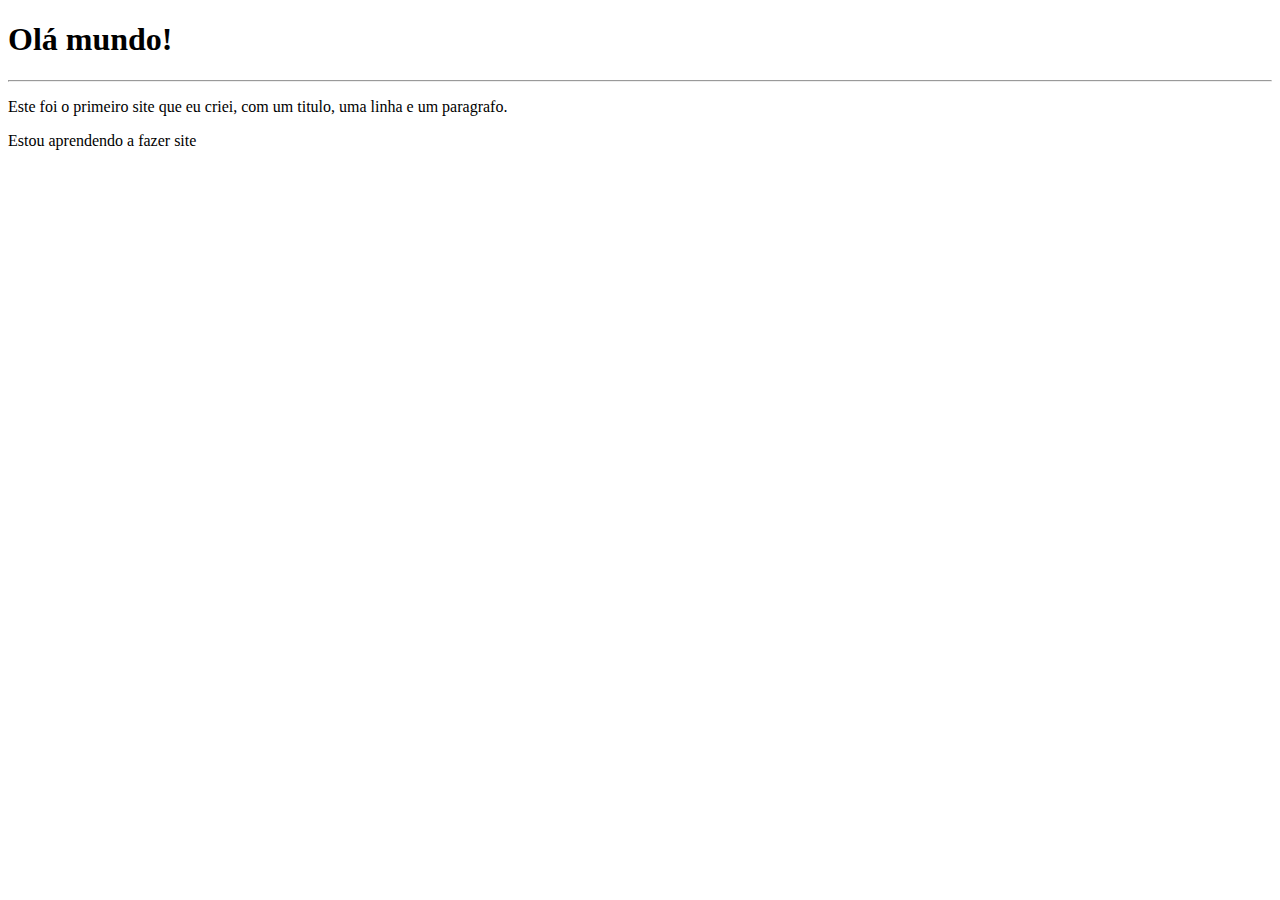
<file: index.html>
<!DOCTYPE html>
<html lang="pt-br">
<head>
    <meta charset="UTF-8">
    <meta name="viewport" content="width=device-width, initial-scale=1.0">
    <title>Primeiro site</title>
</head>
<body>
  <h1>Olá mundo!</h1>
  <hr>
  <p>Este foi o primeiro site que eu criei, com um titulo, uma linha e um paragrafo.</p>
  <p>Estou aprendendo a fazer site</p>

</body>
</html>
</file>
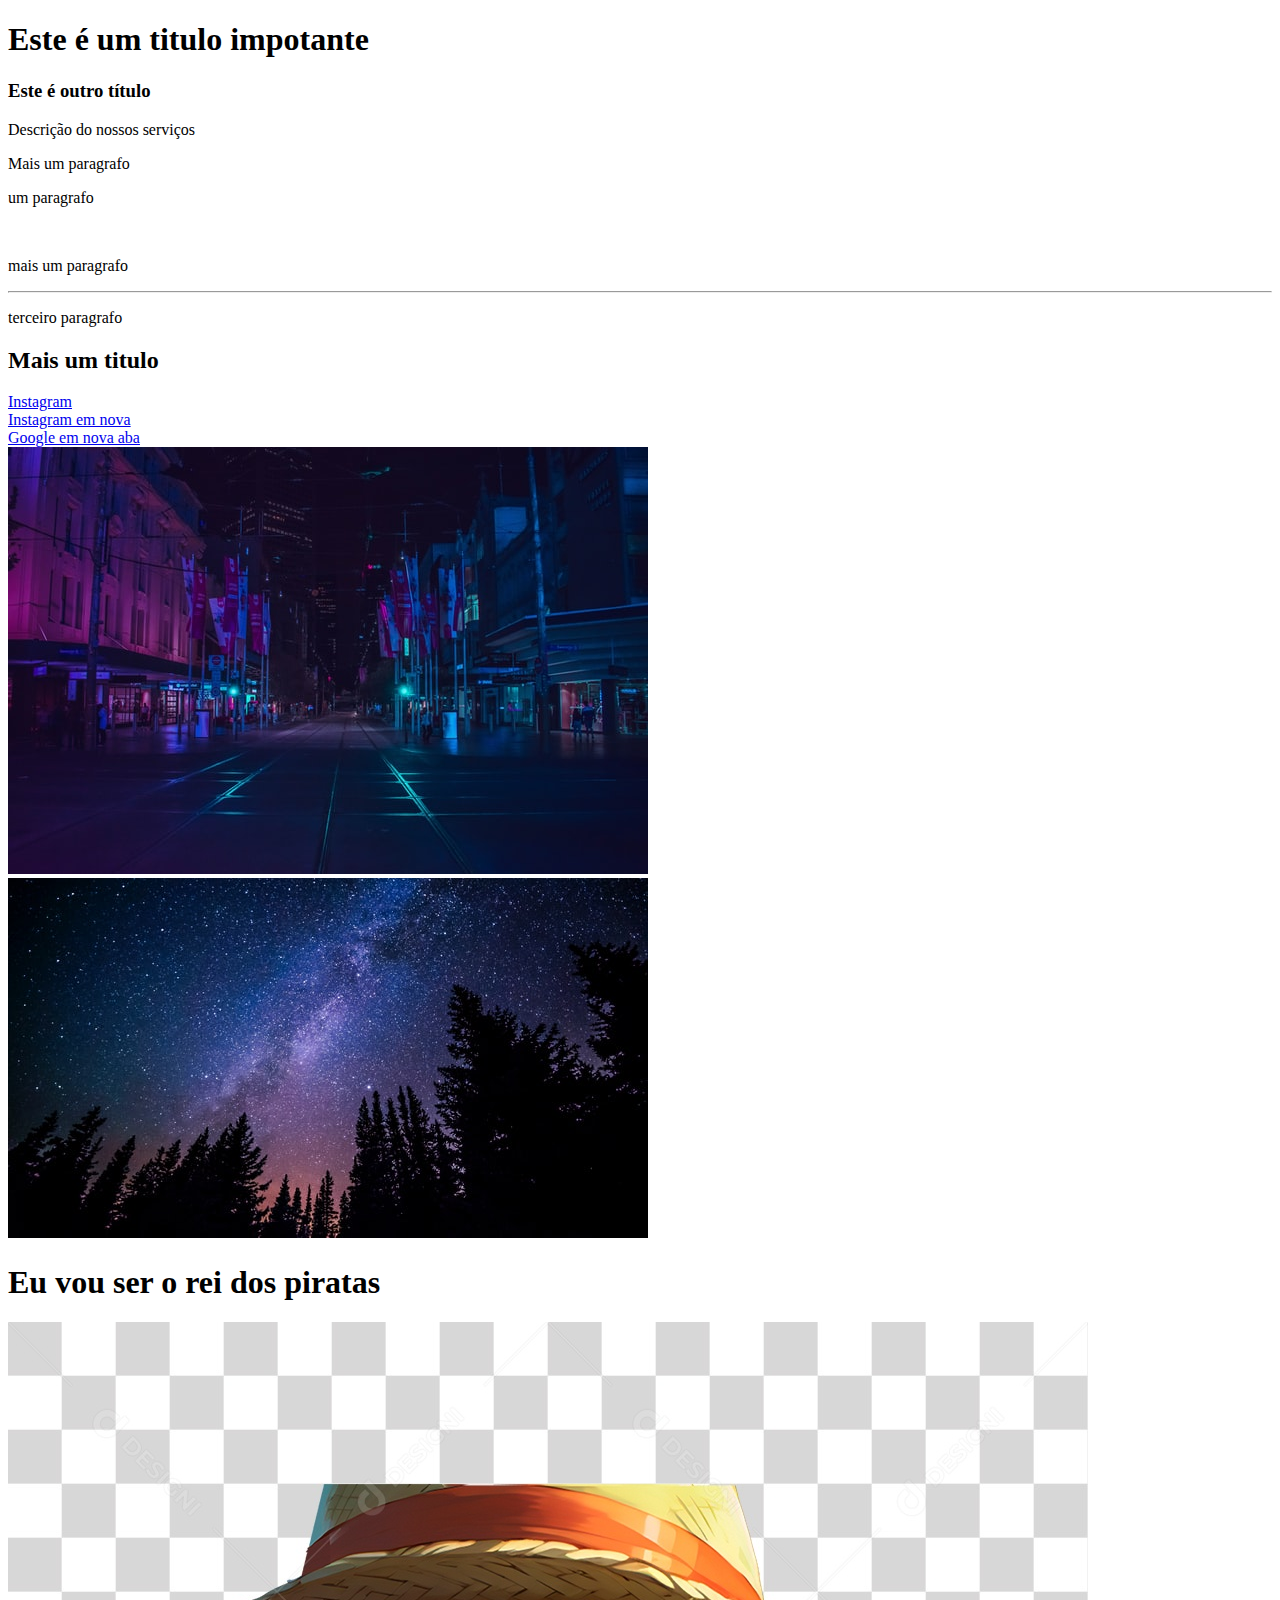
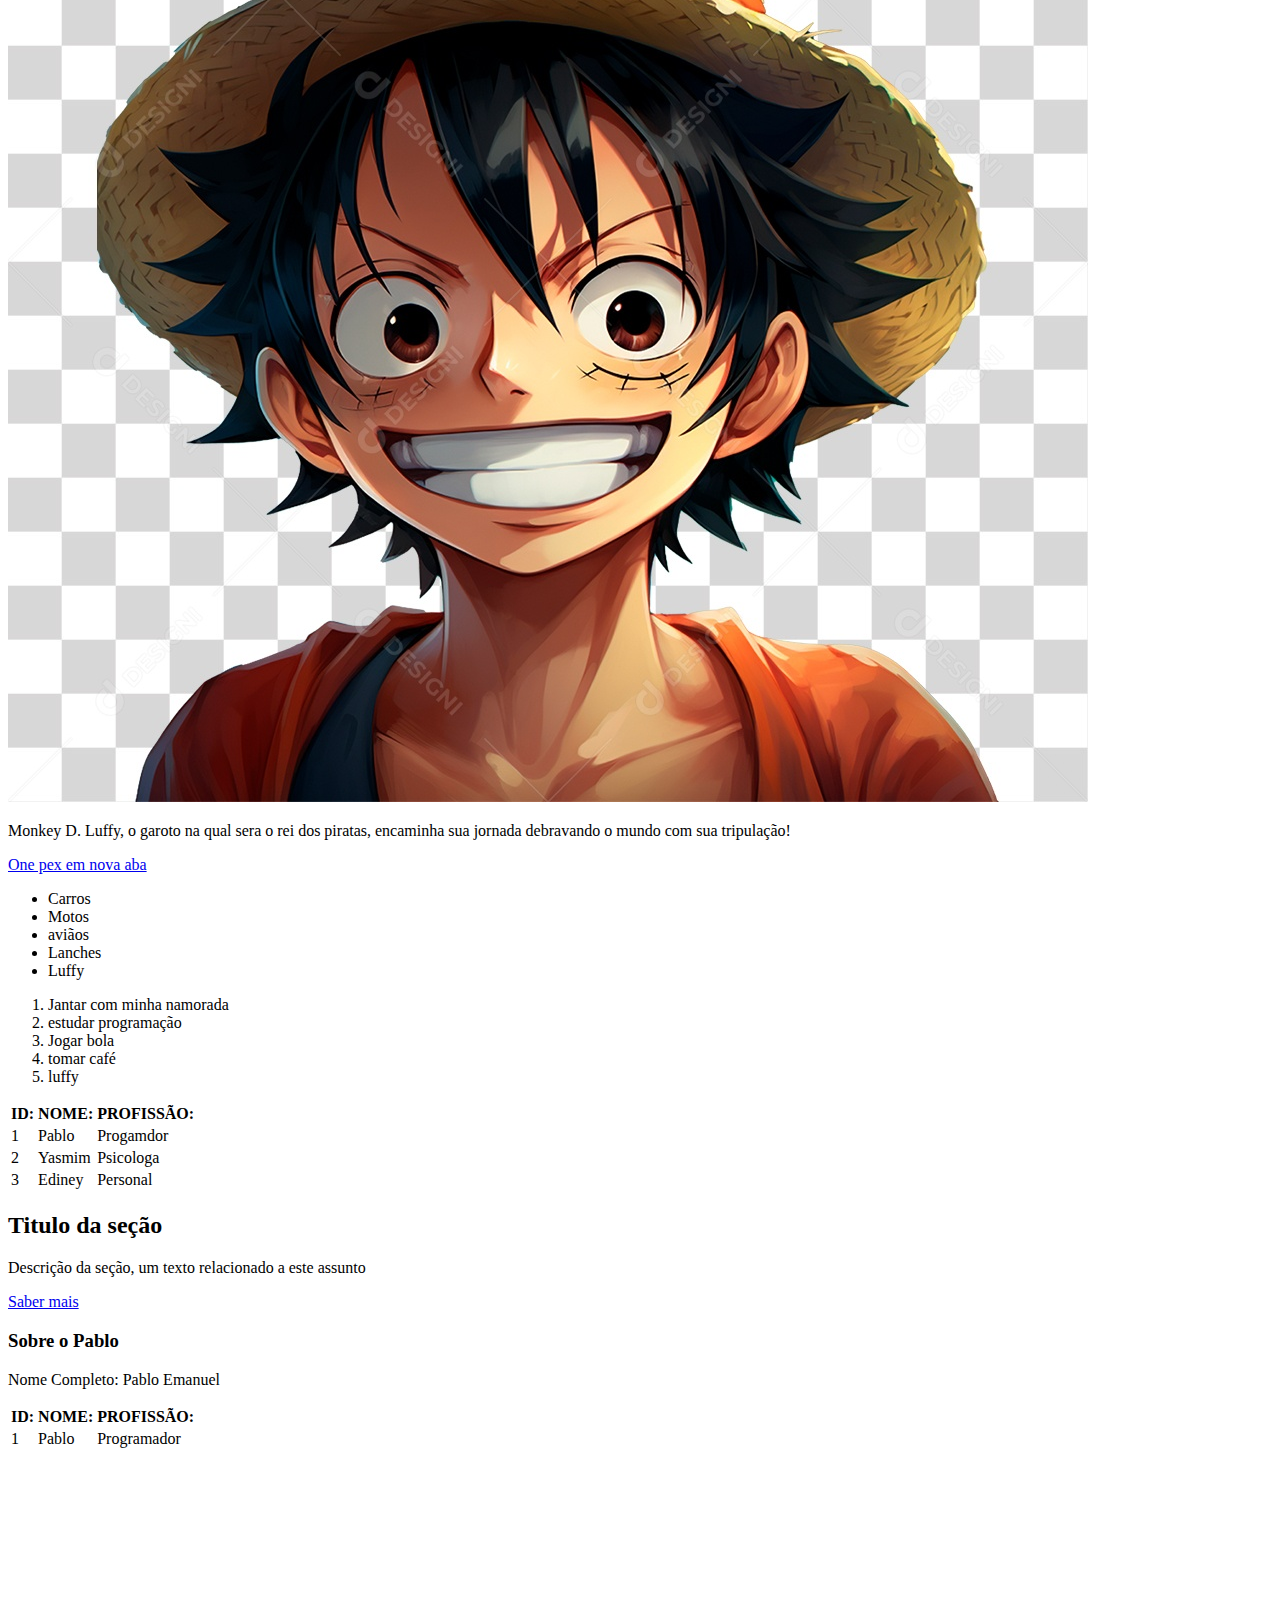
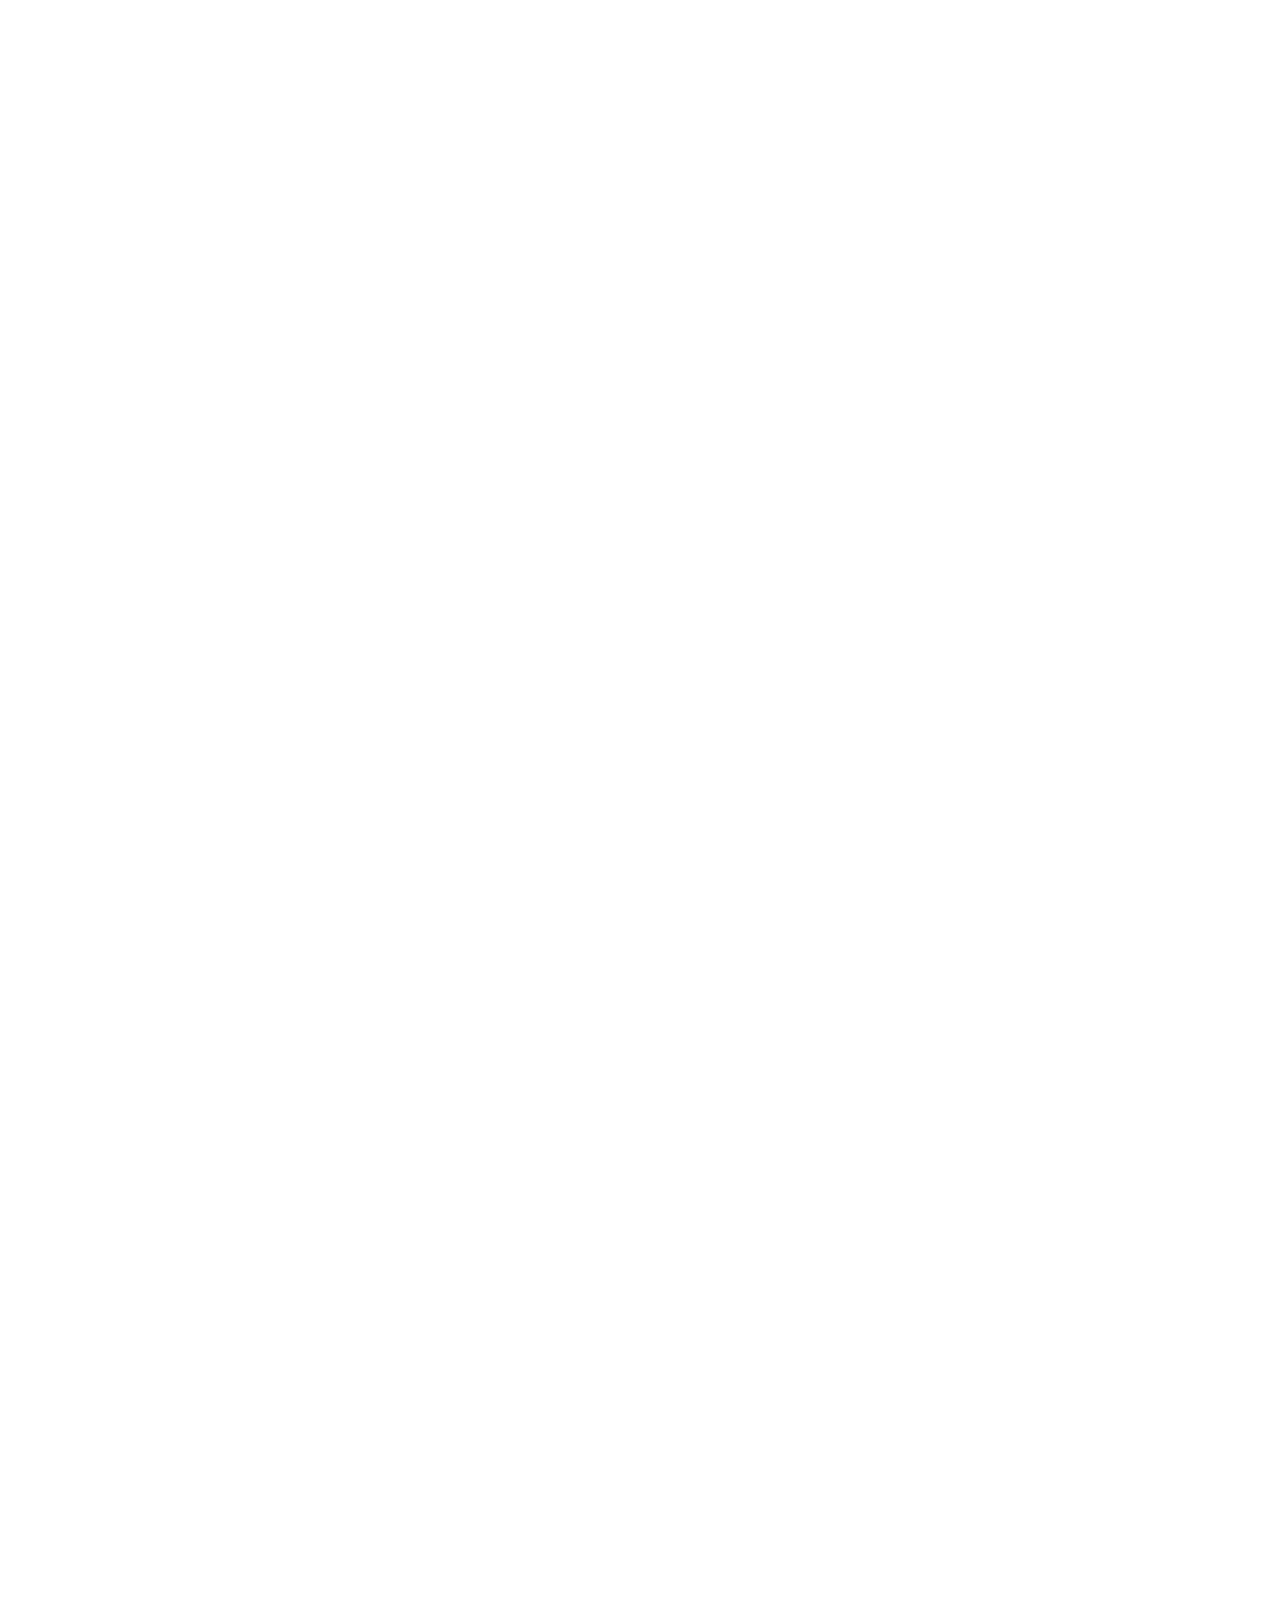
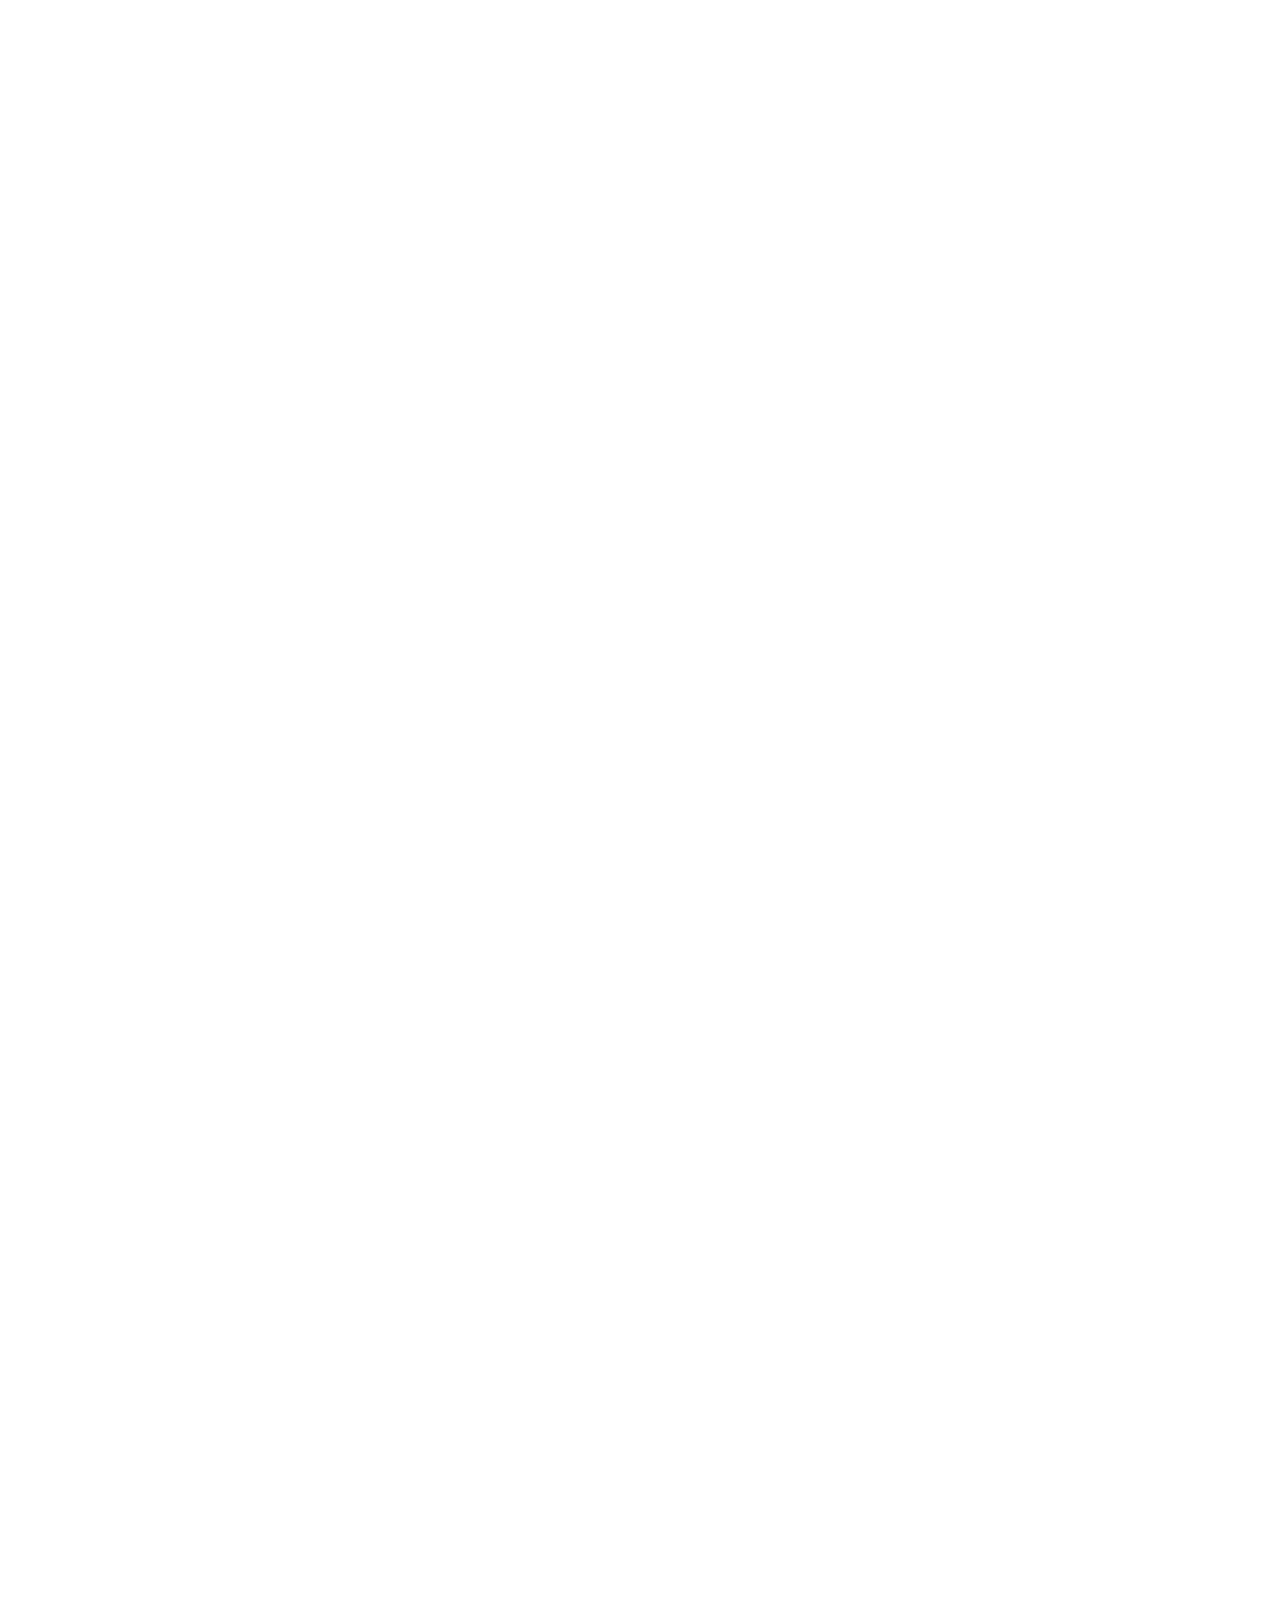
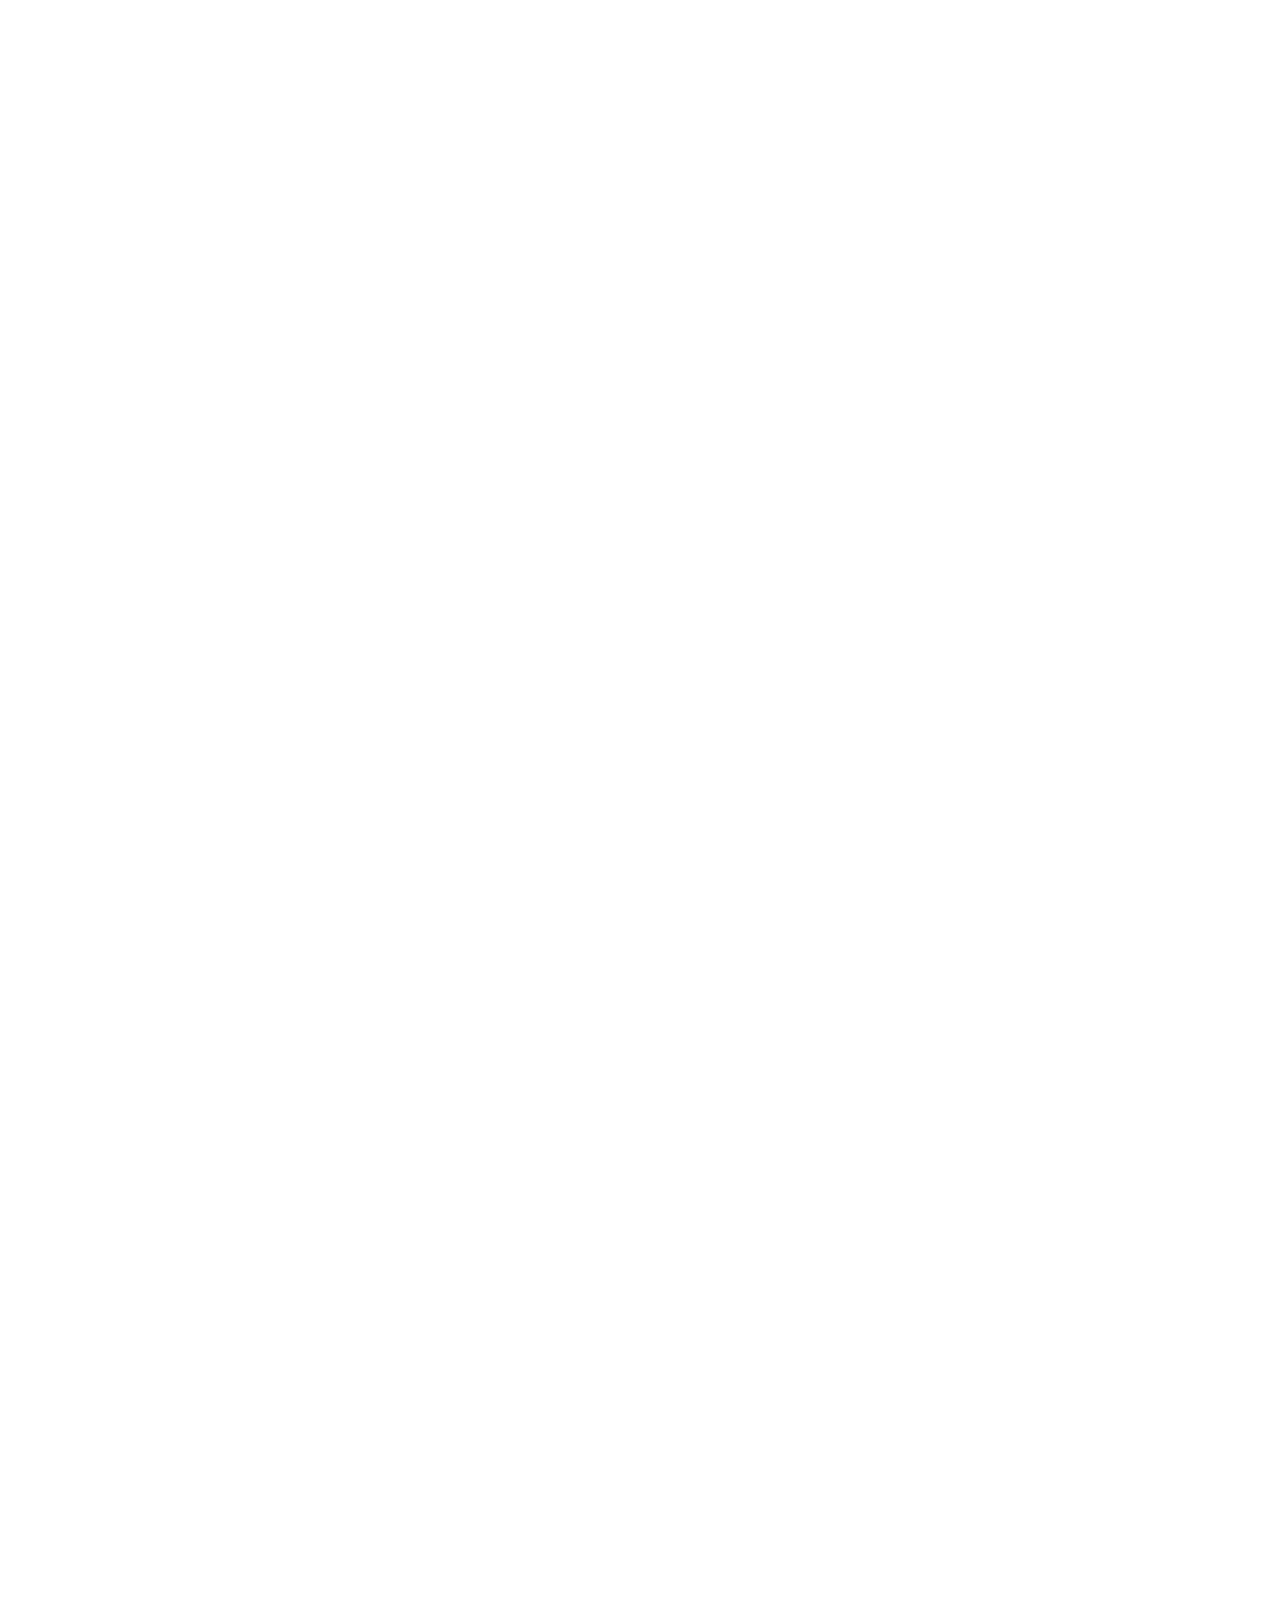
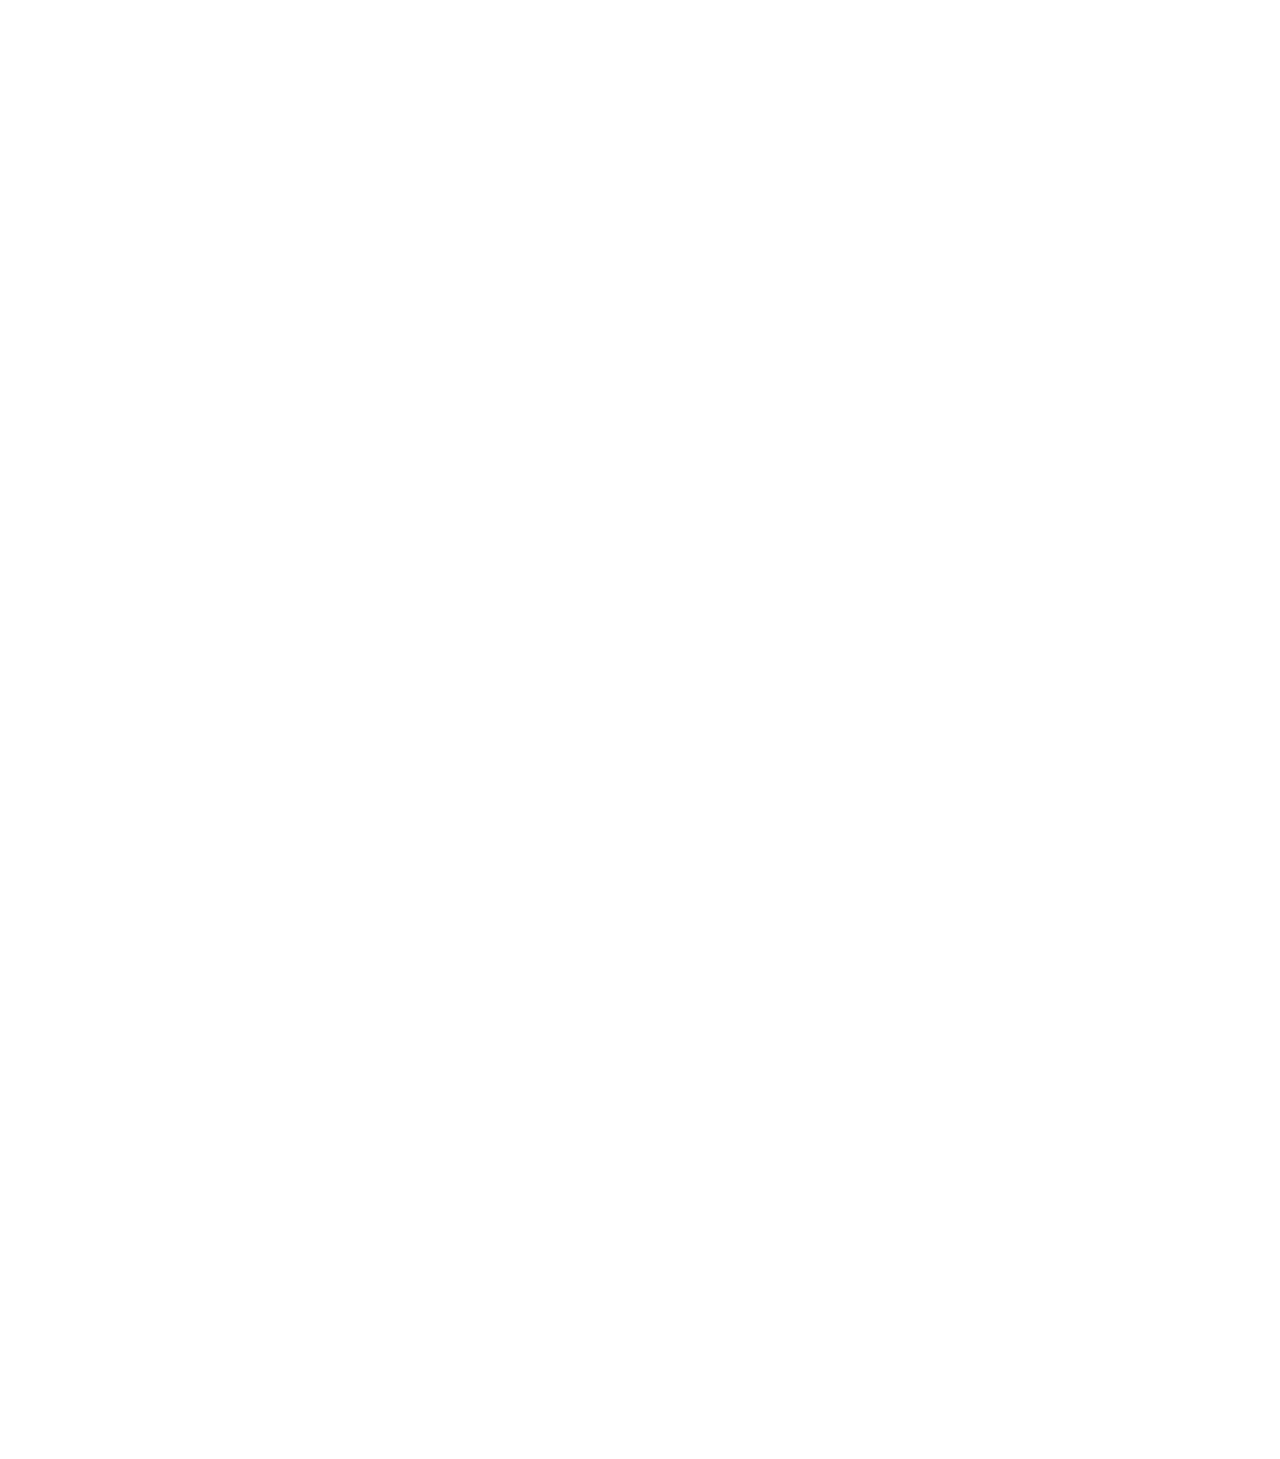
<file: 2_HTML/Index.html>
<!DOCTYPE html> 
<HTml>
    <head>  
        <title>Curso de Front</title>
    </head>
    <body style="padding-bottom: 500%;"> 
    <!-- 1 - titulos -->
     <h1>Este é um titulo impotante</h1> 
     <h3>Este é outro título</h3>

    <!-- 2 - paragrafos -->
     <p>Descrição do nossos serviços</p>
     <p>Mais um paragrafo</p>
       
    <!-- 3 - Tags sem conteudos -->
     <p>um paragrafo</p>
     <br/>
     <p>mais um paragrafo</p>
     <hr />
     <p>terceiro paragrafo</p>

    <!-- 4 - comentarios -->
    <!-- este é um comentario -->
     <h2>Mais um titulo</h2>
    <!-- Outro comentario -->

    <!-- 5 - atributos -->
     <a href="https://www.instagram.com/">Instagram</a>
     <br/>

    <!-- 6 - Abrir link nova aba -->
     <a href="https://www.instagram.com/" target="_blank">Instagram em nova</a>
     <br/>
     <a href="https://www.google.com.br"  target="_blank">Google em nova aba</a>
      <br/>
    <!-- 7 - Imagem -->
     <img src="img/city.jpg" />

    <!-- 8 - atributo alt -->
     <img src="img/nature.jpg" alt="Noite na floresta" />
     <h1>Eu vou ser o rei dos piratas</h1>
     <img src="img/luffy.jpg" alt="Luffy do chapéu de palha" />
     <p>Monkey D. Luffy, o garoto na qual sera o rei dos piratas, encaminha sua jornada debravando o mundo com sua tripulação!</p>
     <a href="https://opexcast.com.br/"target="_blank">One pex em nova aba</a>   
    <!-- 9 - Listas nao ordenadas -->
    <ul>
     <li>Carros</li>
     <li>Motos</li>
     <li>aviãos</li>
     <li>Lanches</li>  
     <li>Luffy</li>
     
    </ul>

    <!-- 10 - listas Ordenadas -->
    <ol>
     <li>Jantar com minha namorada</li>
     <li>estudar programação</li>
     <li>Jogar bola</li>
     <li>tomar café</li>
     <li>luffy</li>
    </ol>
    <!-- 11 - tables -->
     <table>
        <tr>
           <th>ID:</th>
           <th>NOME:</th>
           <th>PROFISSÃO:</th>
         <tr>
           <td>1</td>
           <td>Pablo</td>
           <td>Progamdor</td>
         </tr>   
         <tr>
            <td>2</td>
            <td>Yasmim</td>
            <td>Psicologa</td>
          </tr>
          <tr>
            <td>3</td>
            <td>Ediney</td>
            <td>Personal</td>
          </tr>          
        </tr>
     </table>

    <!-- 12 - Div -->
       <div>
         <h2>Titulo da seção</h2>
         <p>Descrição da seção, um texto relacionado a este assunto</p>
         <a href="#">Saber mais</a>               
       </div>
       <div>
         <h3>Sobre o Pablo</h3>
         <p>Nome Completo: Pablo Emanuel</p>
       </div>
       <div>
         <table>
           <tr>
            <th>ID:</th>
            <th>NOME:</th>
            <th>PROFISSÃO:</th>
           </tr>
           <tr>
             <td>1</td>
             <td>Pablo</td>
             <td>Programador</td>  
           </tr>

         </table>
       </div>
     </body>
     
</HTml>
</file>
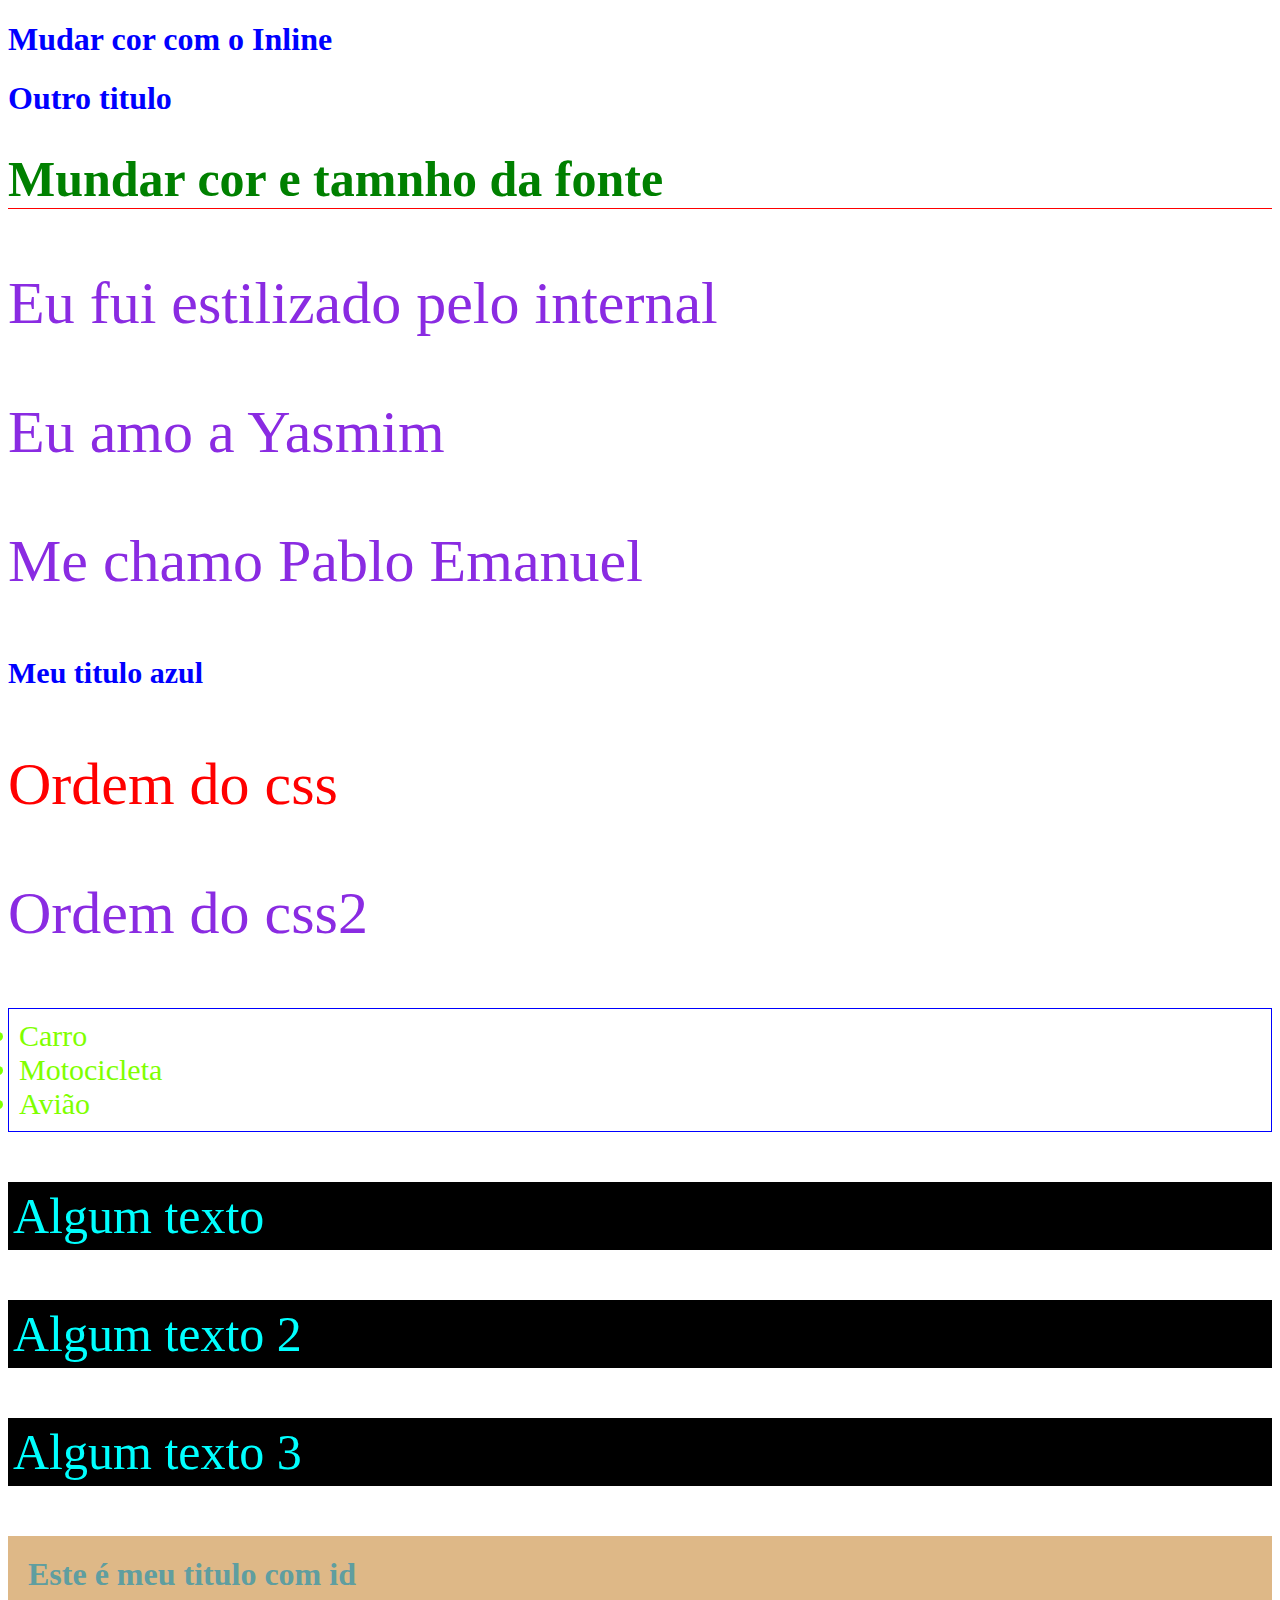
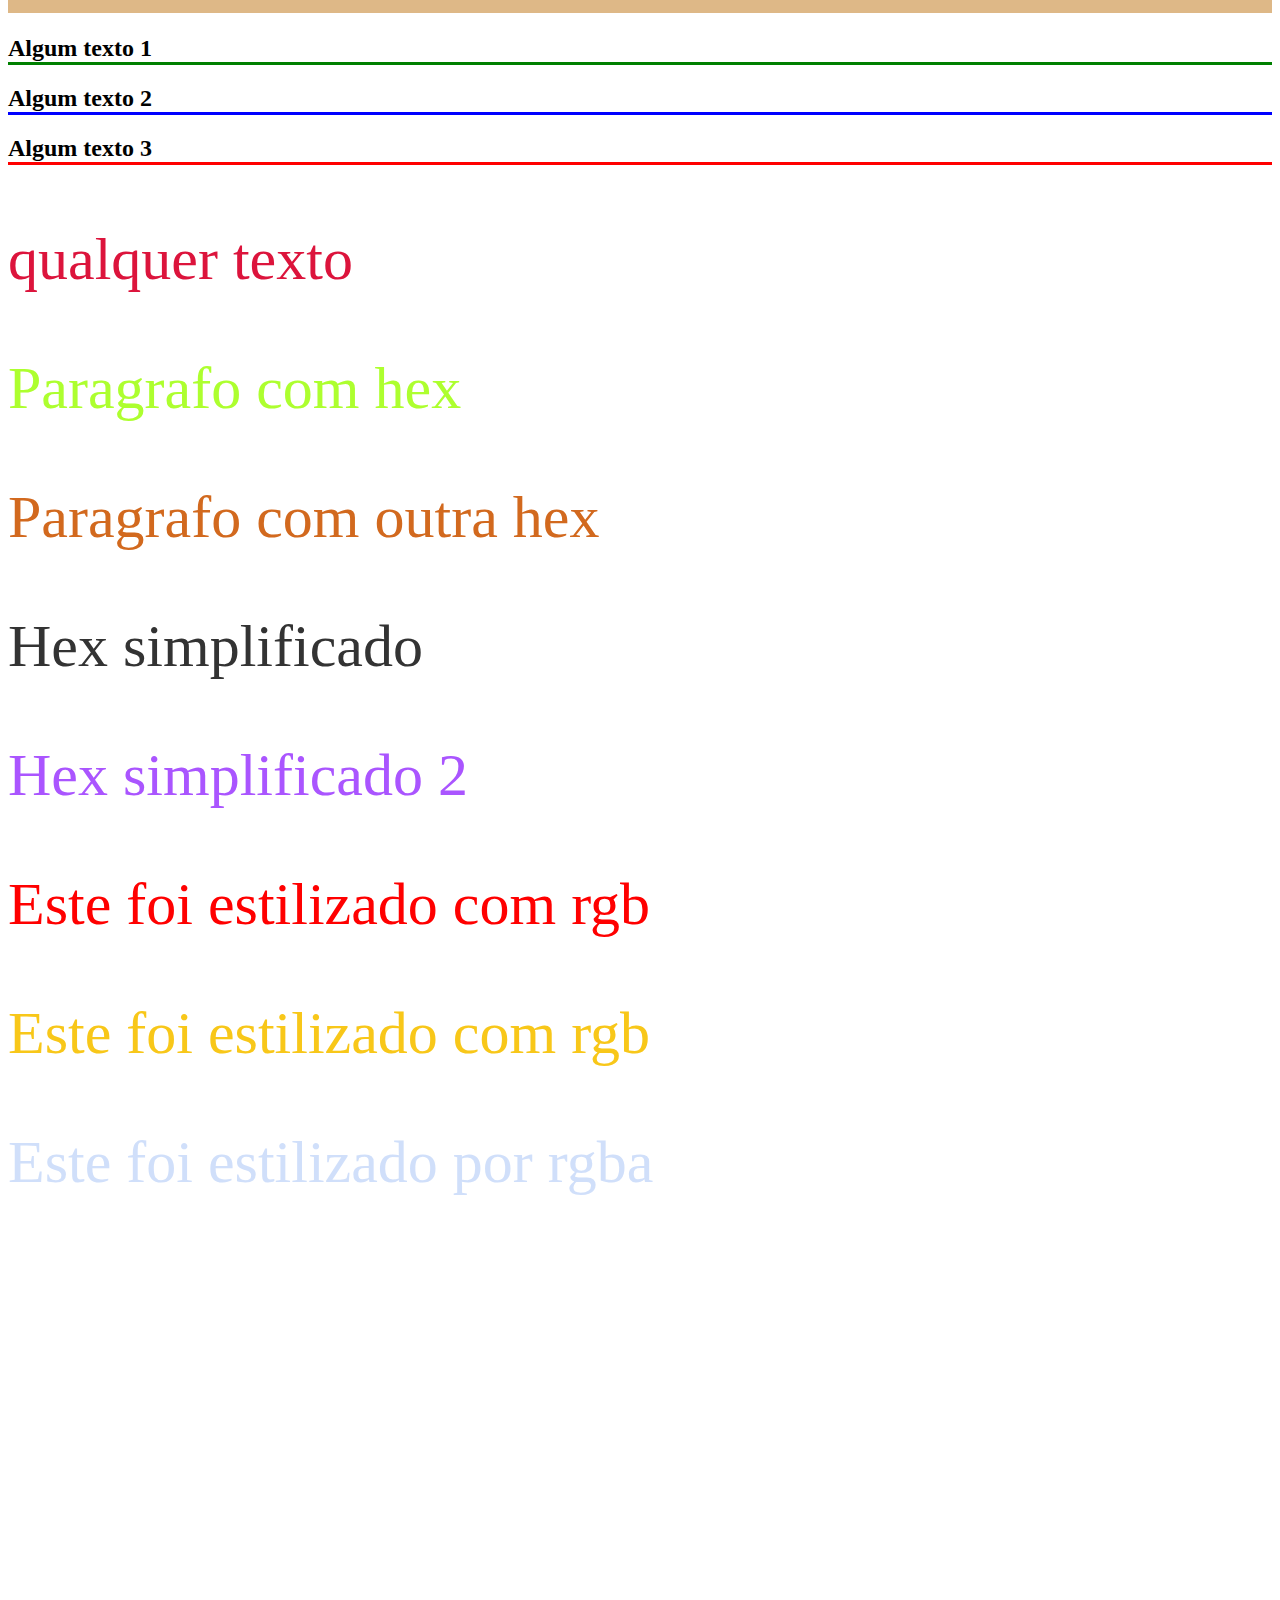
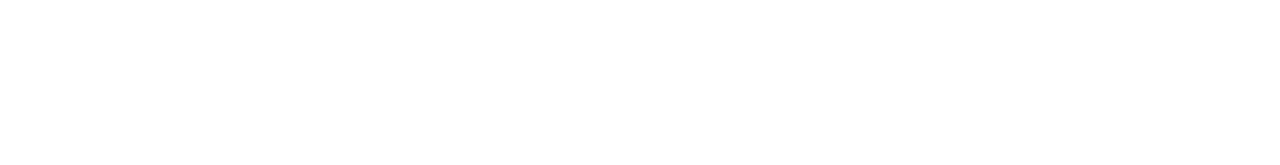
<file: 3_CSS/index.html>
<!DOCTYPE html>
<html lang="en">
<head>
    <meta charset="UTF-8">
    <meta name="viewport" content="width=device-width, initial-scale=1.0">
    <title>CSS</title>
    <!-- 3 - internal CSS -->
     <style>
        p {
            color: purple;
            font-size: 60px;
          }
     </style>
    <!-- 4 - External css -->
    <!--Cascading Style Sheets  -->
    <link rel="stylesheet" href="CSS/styles.css">
    <link rel="stylesheet" href="CSS/lists.css">
    
</head>
<body>
    <!--1 - Inline CSS  -->
    <h1 style="color:blue;">Mudar cor com o Inline</h1>
    <h1 style="color: blue;">Outro titulo</h1>

    <!-- 2 - Multiplas regras -->
     <h1 style="color: green;font-size: 50px; border-bottom: 1px solid red;">Mundar cor e tamnho da fonte</h1>
    
    <!-- 3 - internal CSS -->
     <p>Eu fui estilizado pelo internal</p>
     <p>Eu amo a Yasmim</p>
     <p>Me chamo Pablo Emanuel</p>
    
    <!-- 4 - External -->
    <h3>Meu titulo azul</h3>

    <!-- 5 - Ordem do css -->
     <p style="color:red">Ordem do css</p>
     <p>Ordem do css2 </p>
    <!-- 6 - multiplos css -->
     <ul>
        <li>Carro</li>
        <li>Motocicleta</li>
        <li>Avião</li>

     </ul>

    <!-- 8 - classes  -->
      <p class="paragraph">Algum texto</p>
      <p class="paragraph">Algum texto 2 </p>
      <p class="paragraph">Algum texto 3 </p>

    <!-- 9 - ID -->
     <h1 id="exclusive-title">Este é meu titulo com id</h1>

     <!-- 10 - multipla regras, ordem do css -->
      <h2 id="algum-titulo" class="titulo">Algum texto 1</h2>
      <h2 class="titulo">Algum texto 2</h2>
      <h2>Algum texto 3</h2>
    <!-- 11 - nome de cores  -->
     <p class="color-name">qualquer texto</p>

    <!-- 12 - hex  -->
     <p class="hex">Paragrafo com hex</p>
     <p class="hex-2">Paragrafo com outra hex</p>
    <!-- 13 - mais sobre hex  -->
     <p class="simple-hex">Hex simplificado</p>
     <p class="simple-hex-2">Hex simplificado 2 </p>
    <!-- 14 - rgb -->
      <p class="rgb">Este foi estilizado com rgb</p>
      <p class="mixed-rgb">Este foi estilizado com rgb</p>
    <!-- 15 - rgba -->
     <p class="rgba">Este foi estilizado por rgba</p>
</body>
</html>
</file>
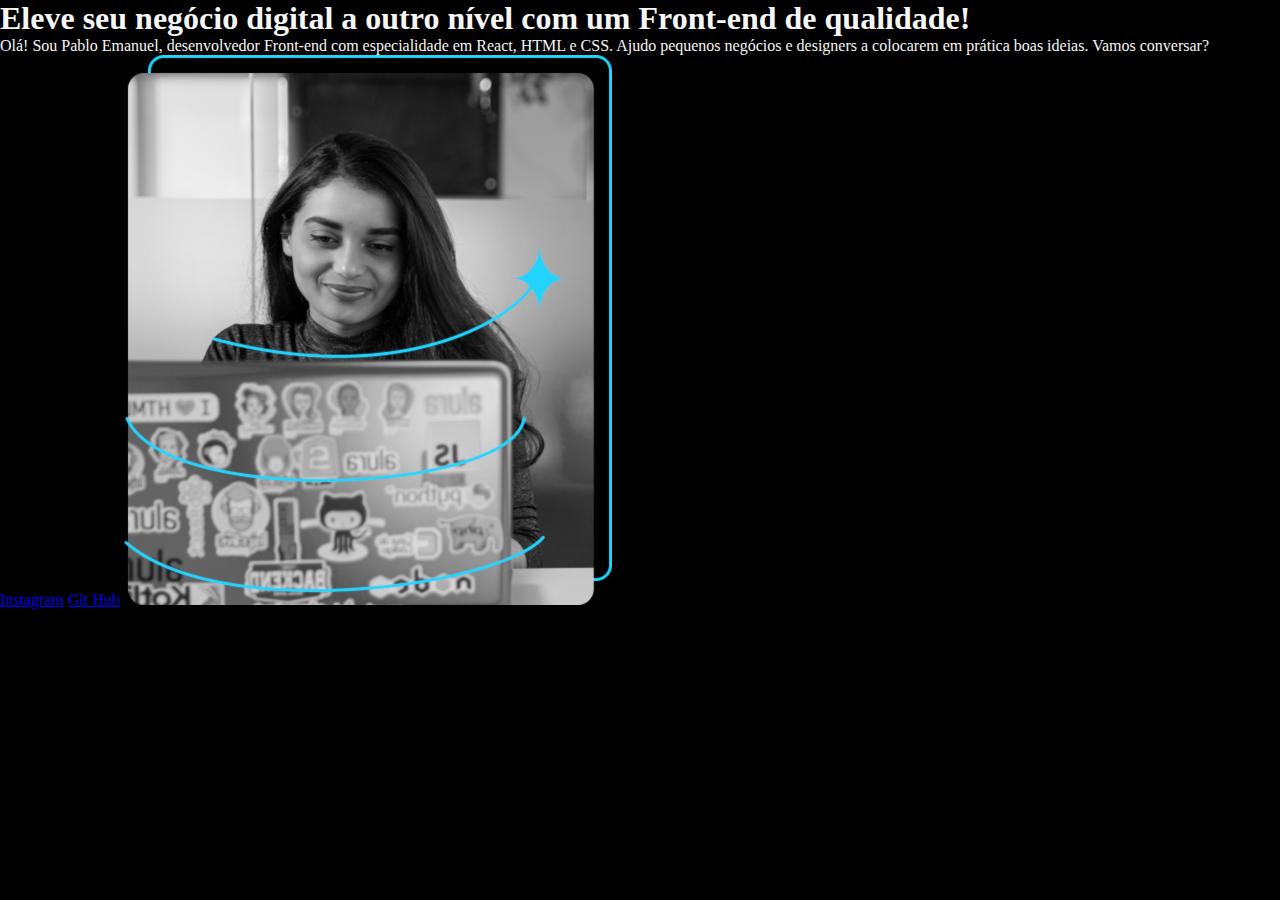
<file: Portifolio/index.html>
<!DOCTYPE html>
<html lang="pt-BR">
<head>
    <meta charset="UTF-8">
    <meta name="viewport" content="width=device-width, initial-scale=1.0">
    <title>Portifólio</title>
    <link rel="stylesheet" href="style.css">
</head>
<body>
     <header></header>
     <main>
        <h1>Eleve seu negócio digital a outro nível <strong>com um Front-end de qualidade!</strong></h1>
        <p>Olá! Sou Pablo Emanuel, desenvolvedor Front-end com especialidade em React, HTML e CSS. Ajudo pequenos negócios e designers a colocarem em prática boas ideias. Vamos conversar?</p>
        <a href="https://instagram.com/pablo_cirqueira">Instagram</a>
        <a href="https://github.com/pabloemanuel19">Git Hub</a> 
        <img src="Imagem-488.png" alt="Foto garota programando">
     </main>
     <footer></footer>
</body>
</html>
</file>
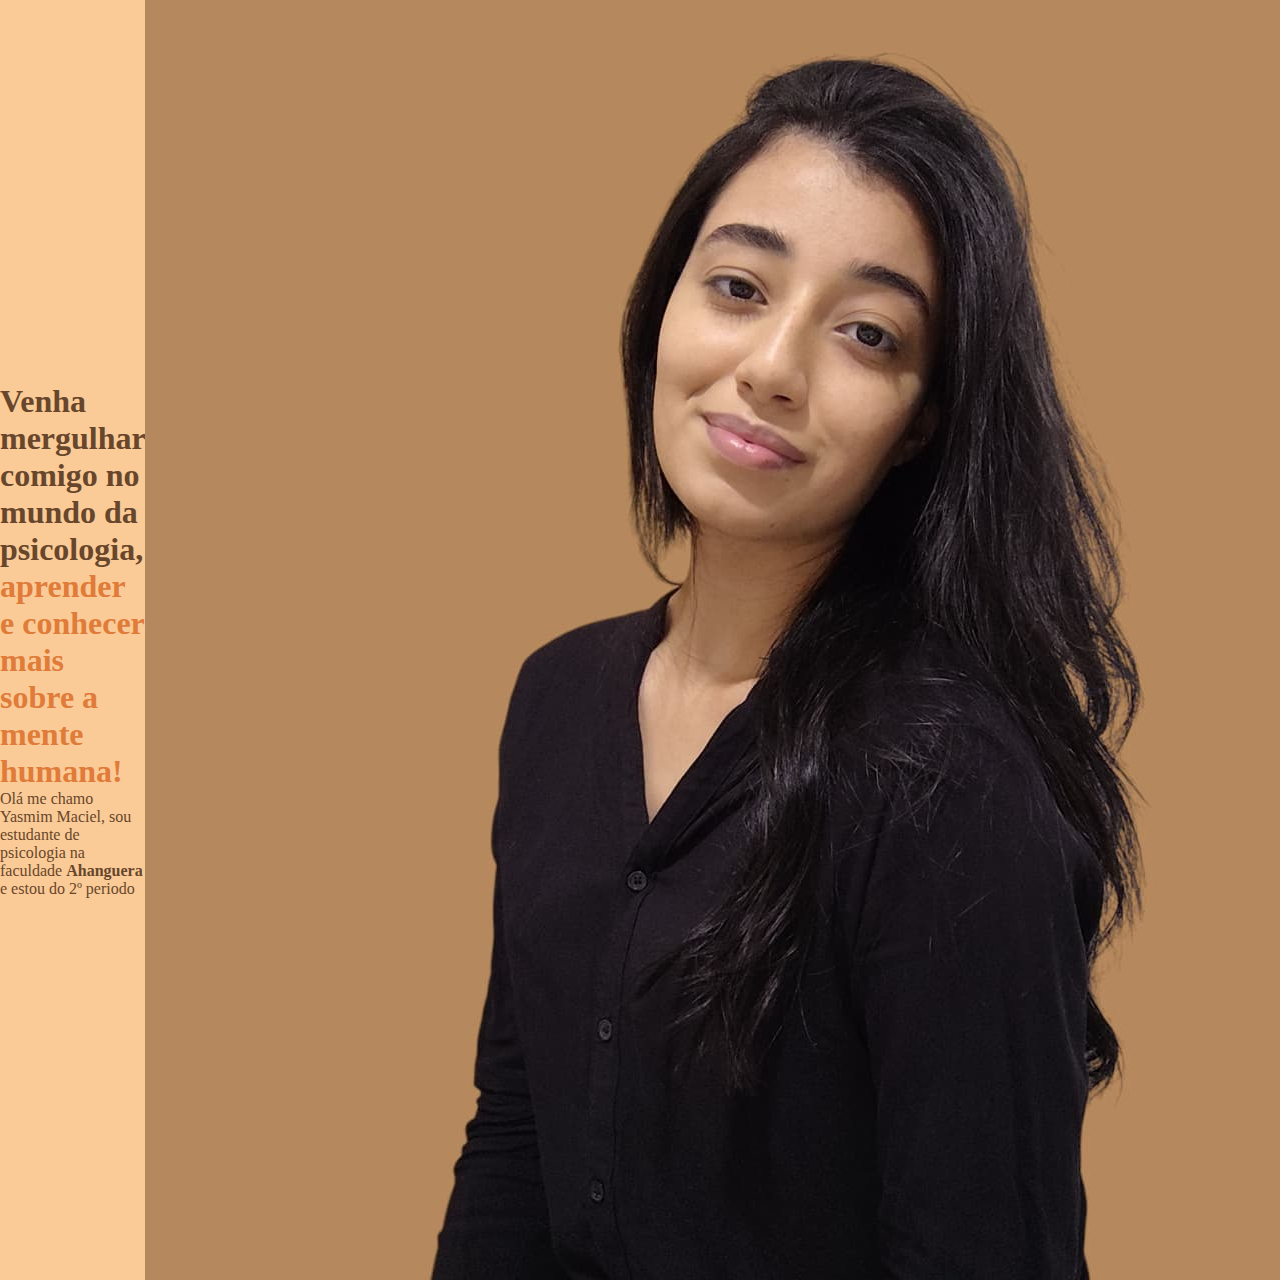
<file: PROJETO YASMIM/index.html>
<!DOCTYPE html>
<html lang="pt-BR">
<head>
    <meta charset="UTF-8">
    <meta name="viewport" content="width=device-width, initial-scale=1.0">
    <title>Estudante de psicologia</title>
    <link rel="stylesheet" href="styles.css">
</head>
<body>
    <header></header>
    <main class="container">
        <section>
            <h1>Venha mergulhar comigo no mundo da psicologia, <strong class="texto-destaque">aprender e conhecer mais sobre a mente humana!</strong></h1>
            <p class="texto-container">Olá me chamo Yasmim Maciel, sou estudante de psicologia na faculdade <strong>Ahanguera</strong> e estou do 2º periodo</p>
        </section>
        <img src="IMAGEM.jpg" alt="caloura Yasmim">
    </main>
    <footer></footer>
</body>
</html>
</file>
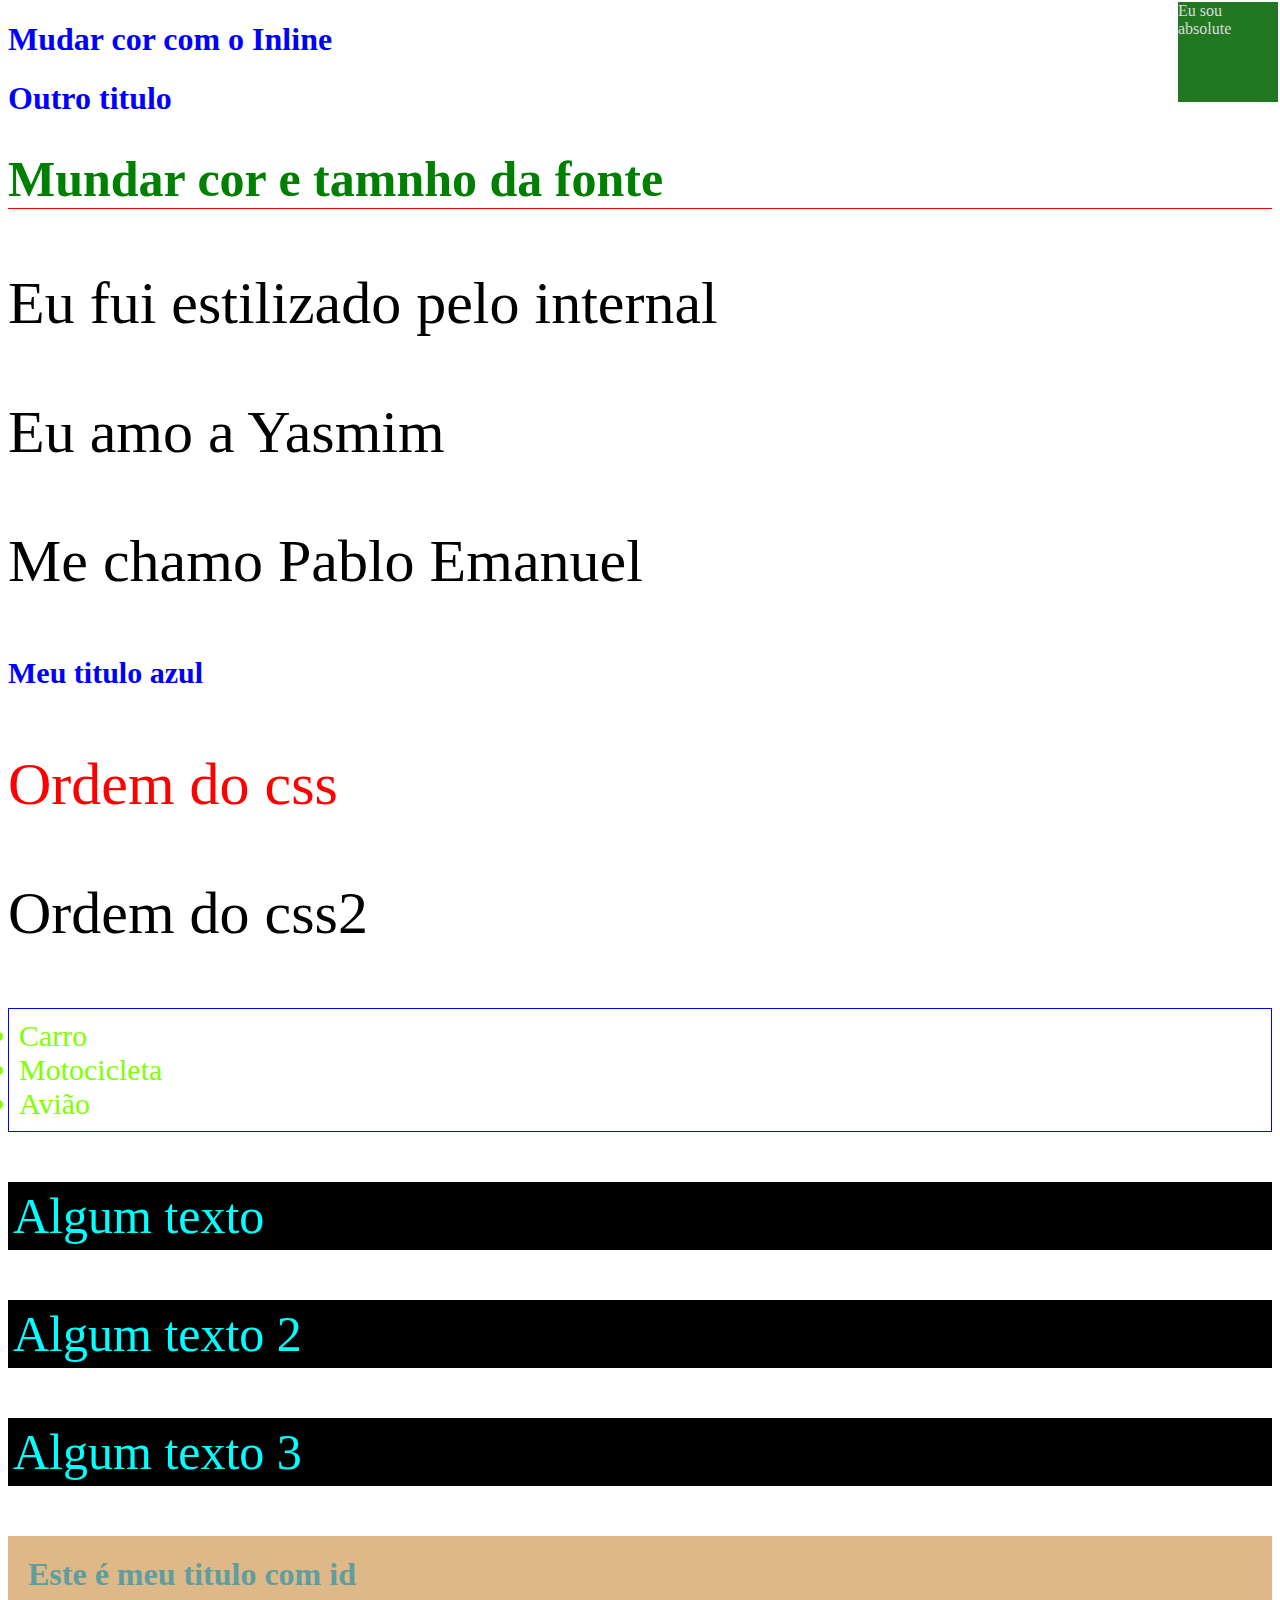
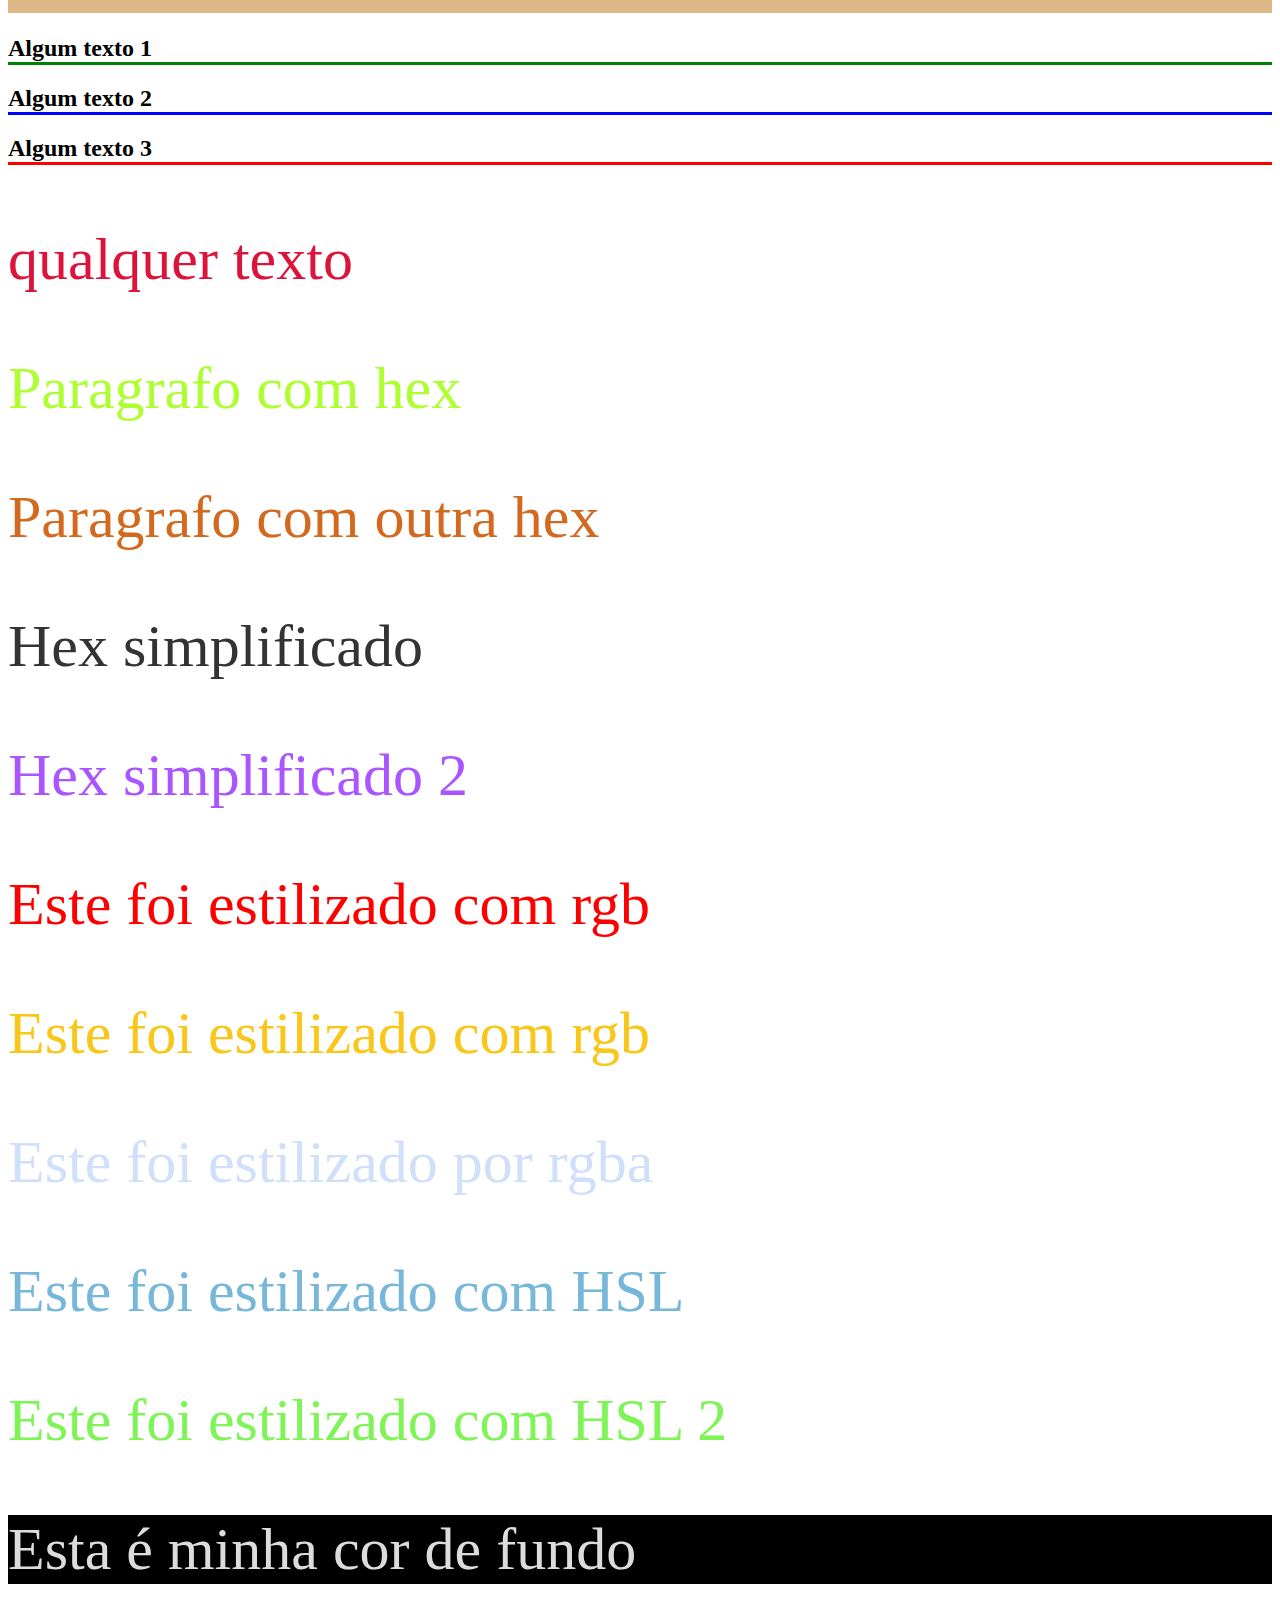
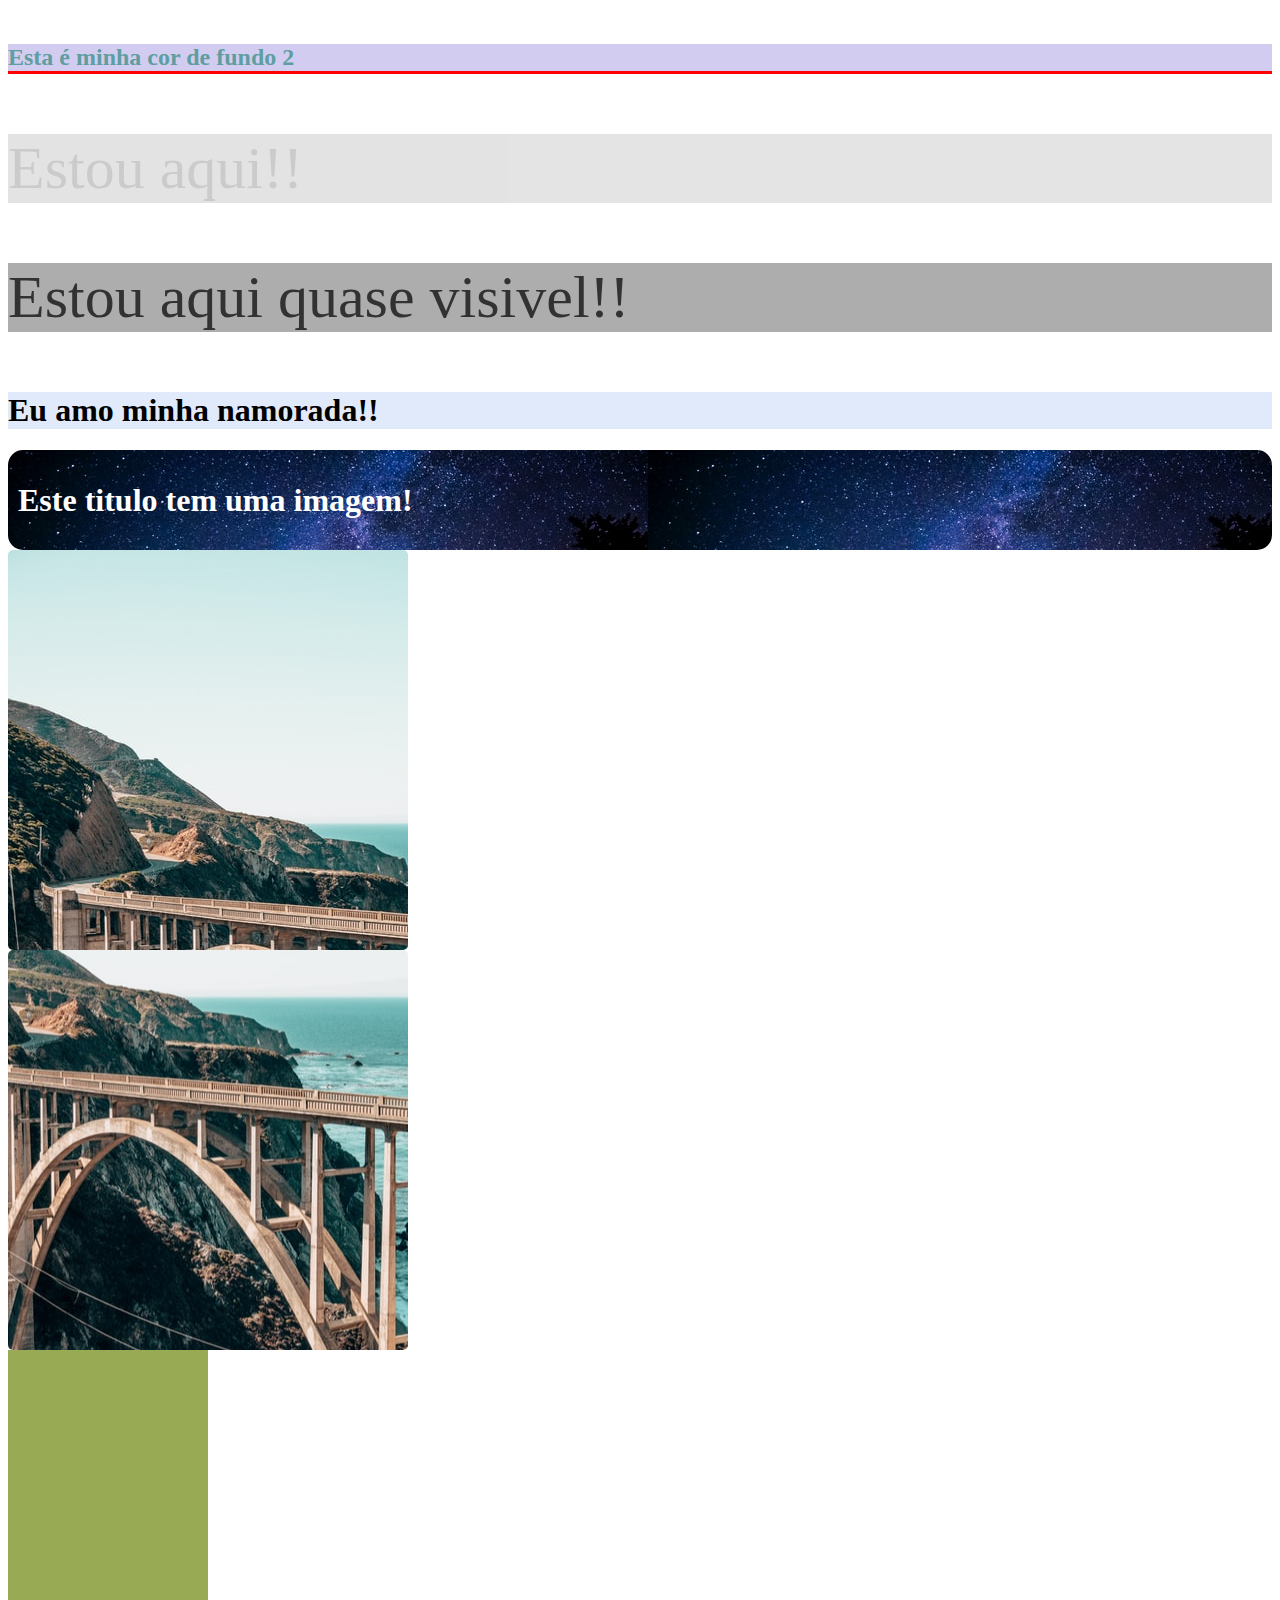
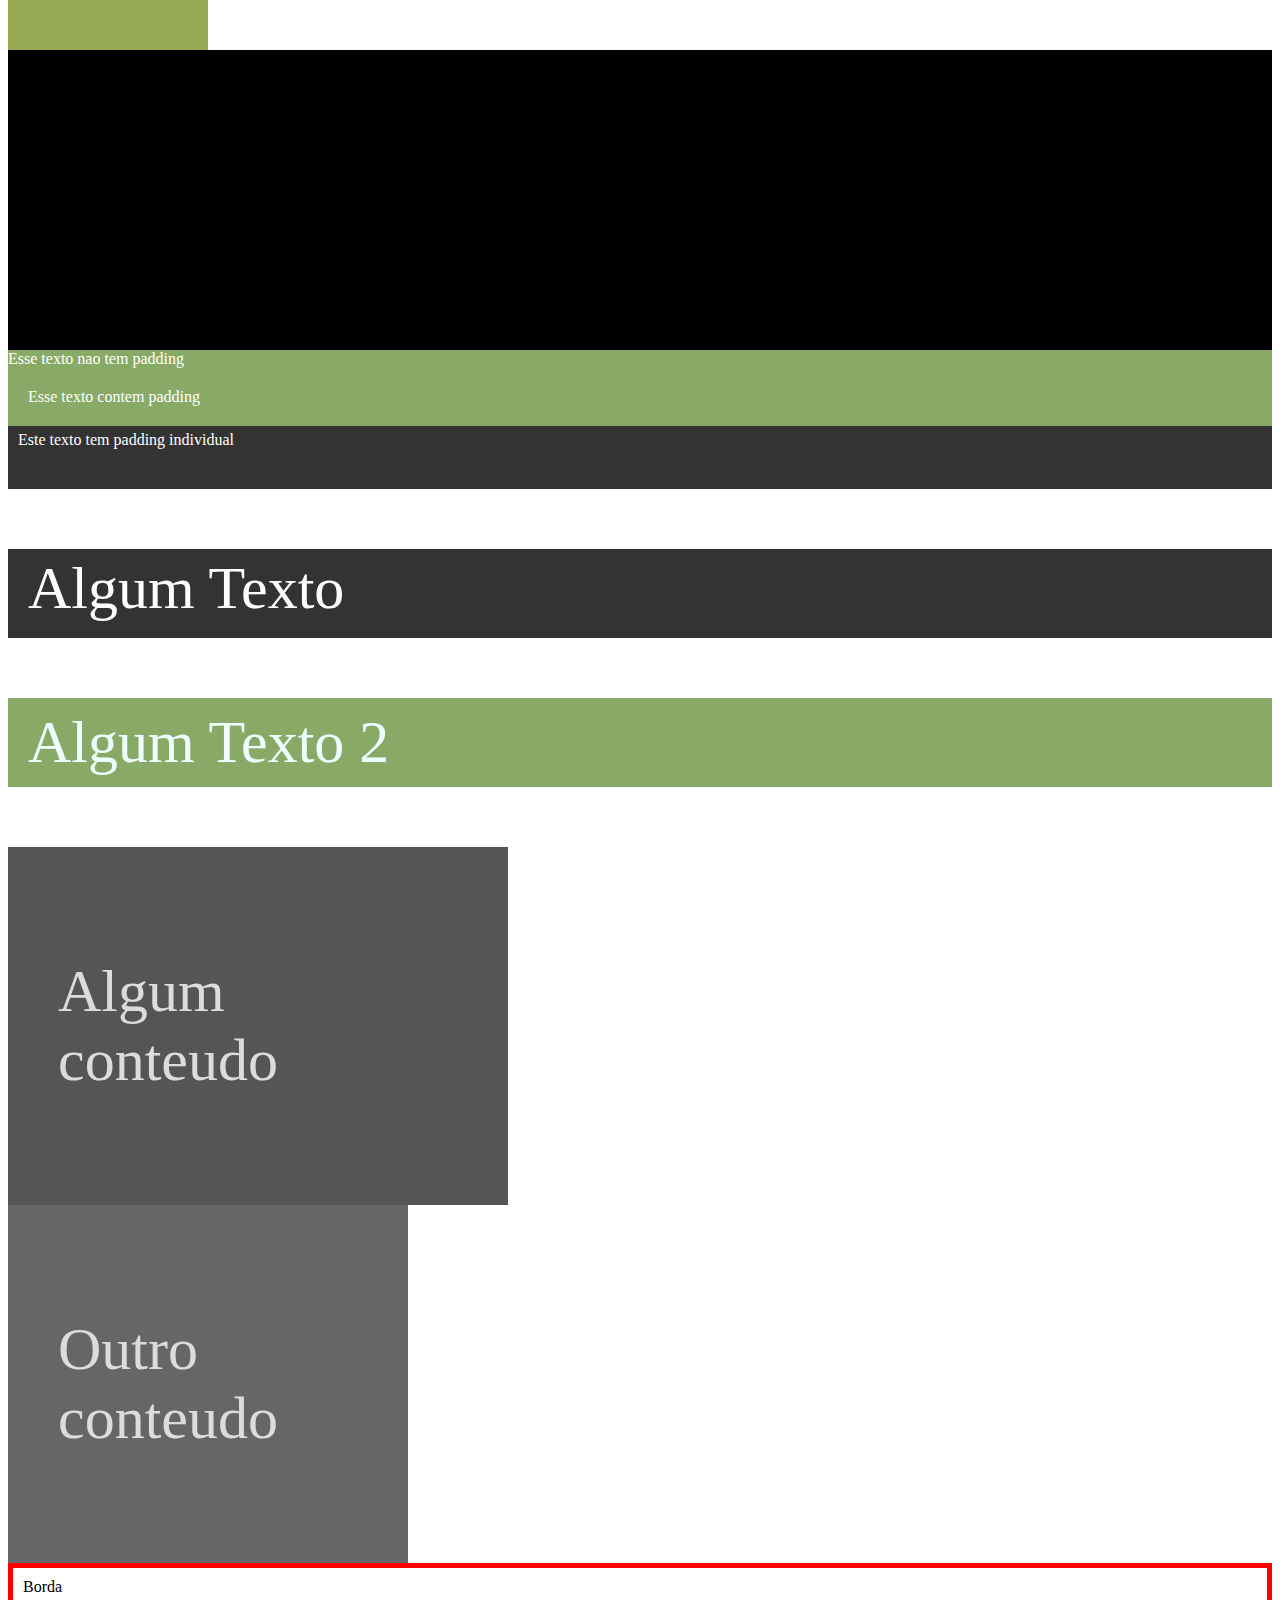
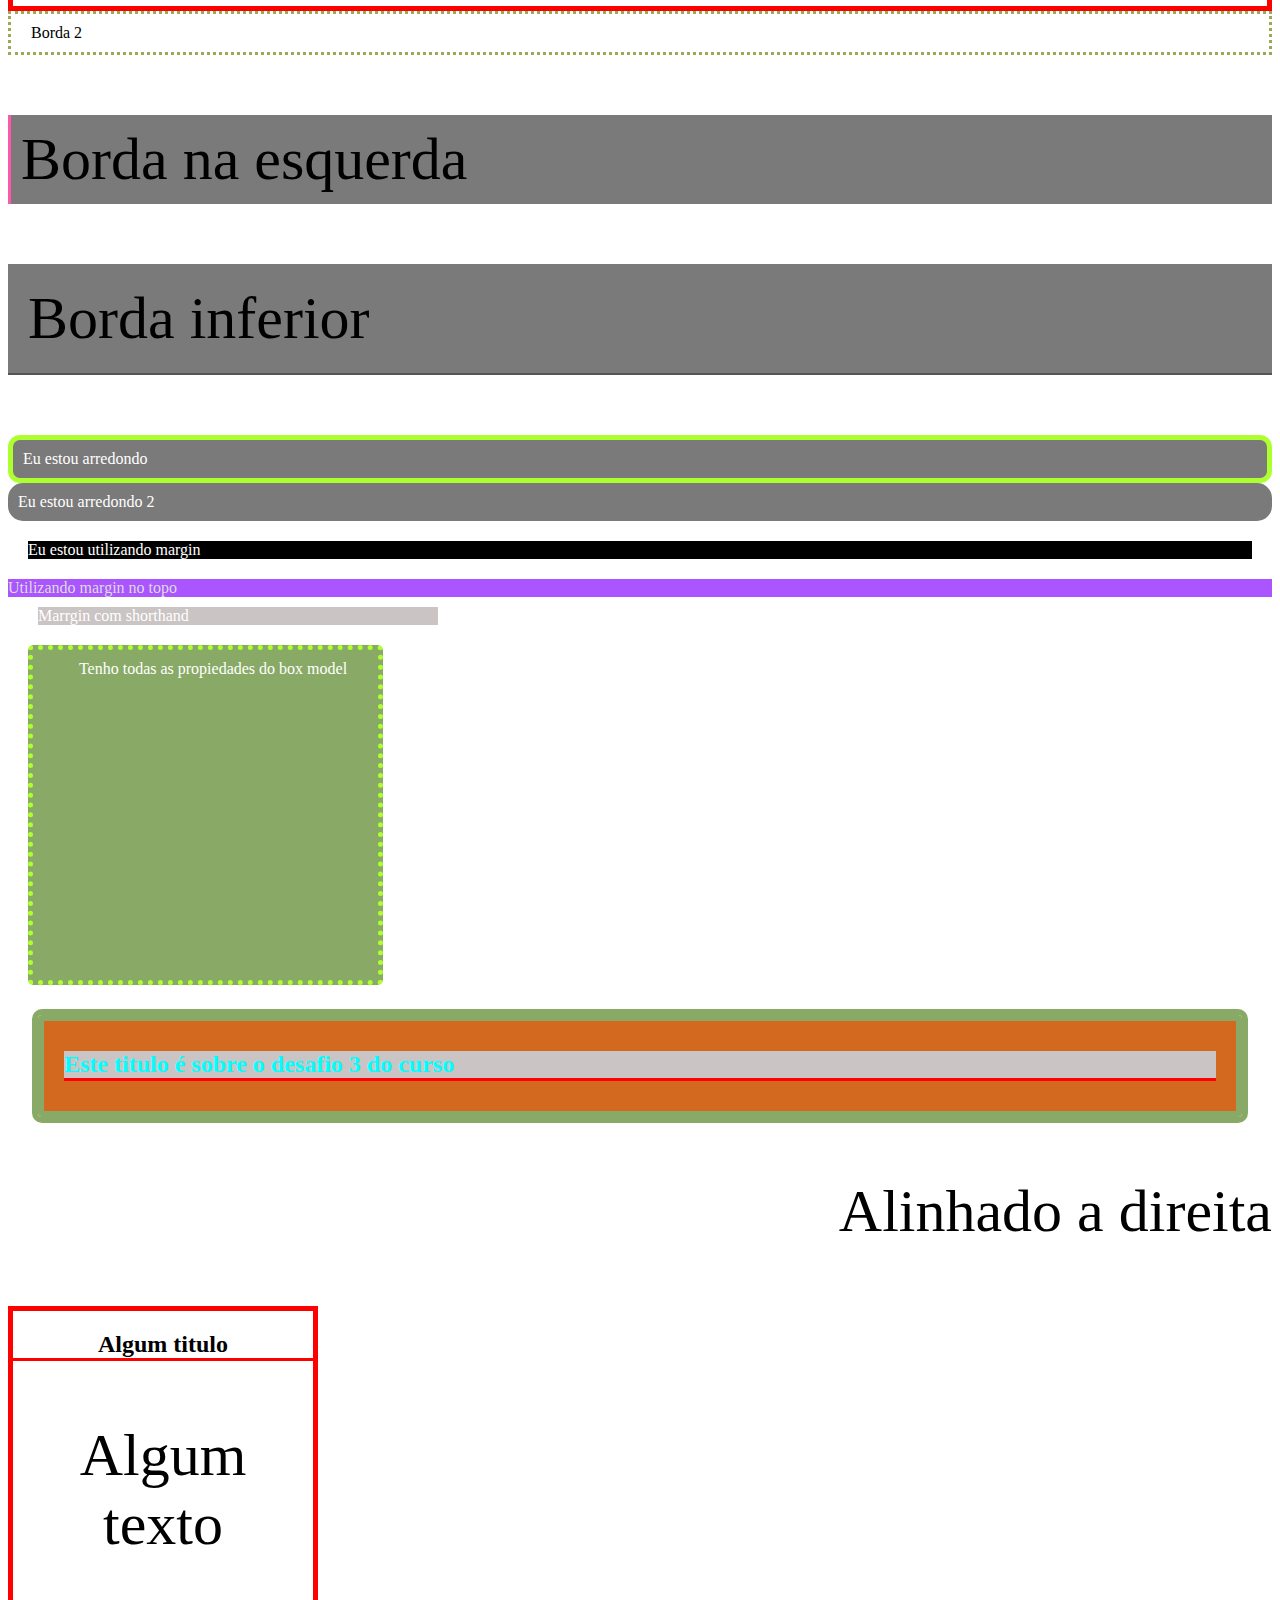
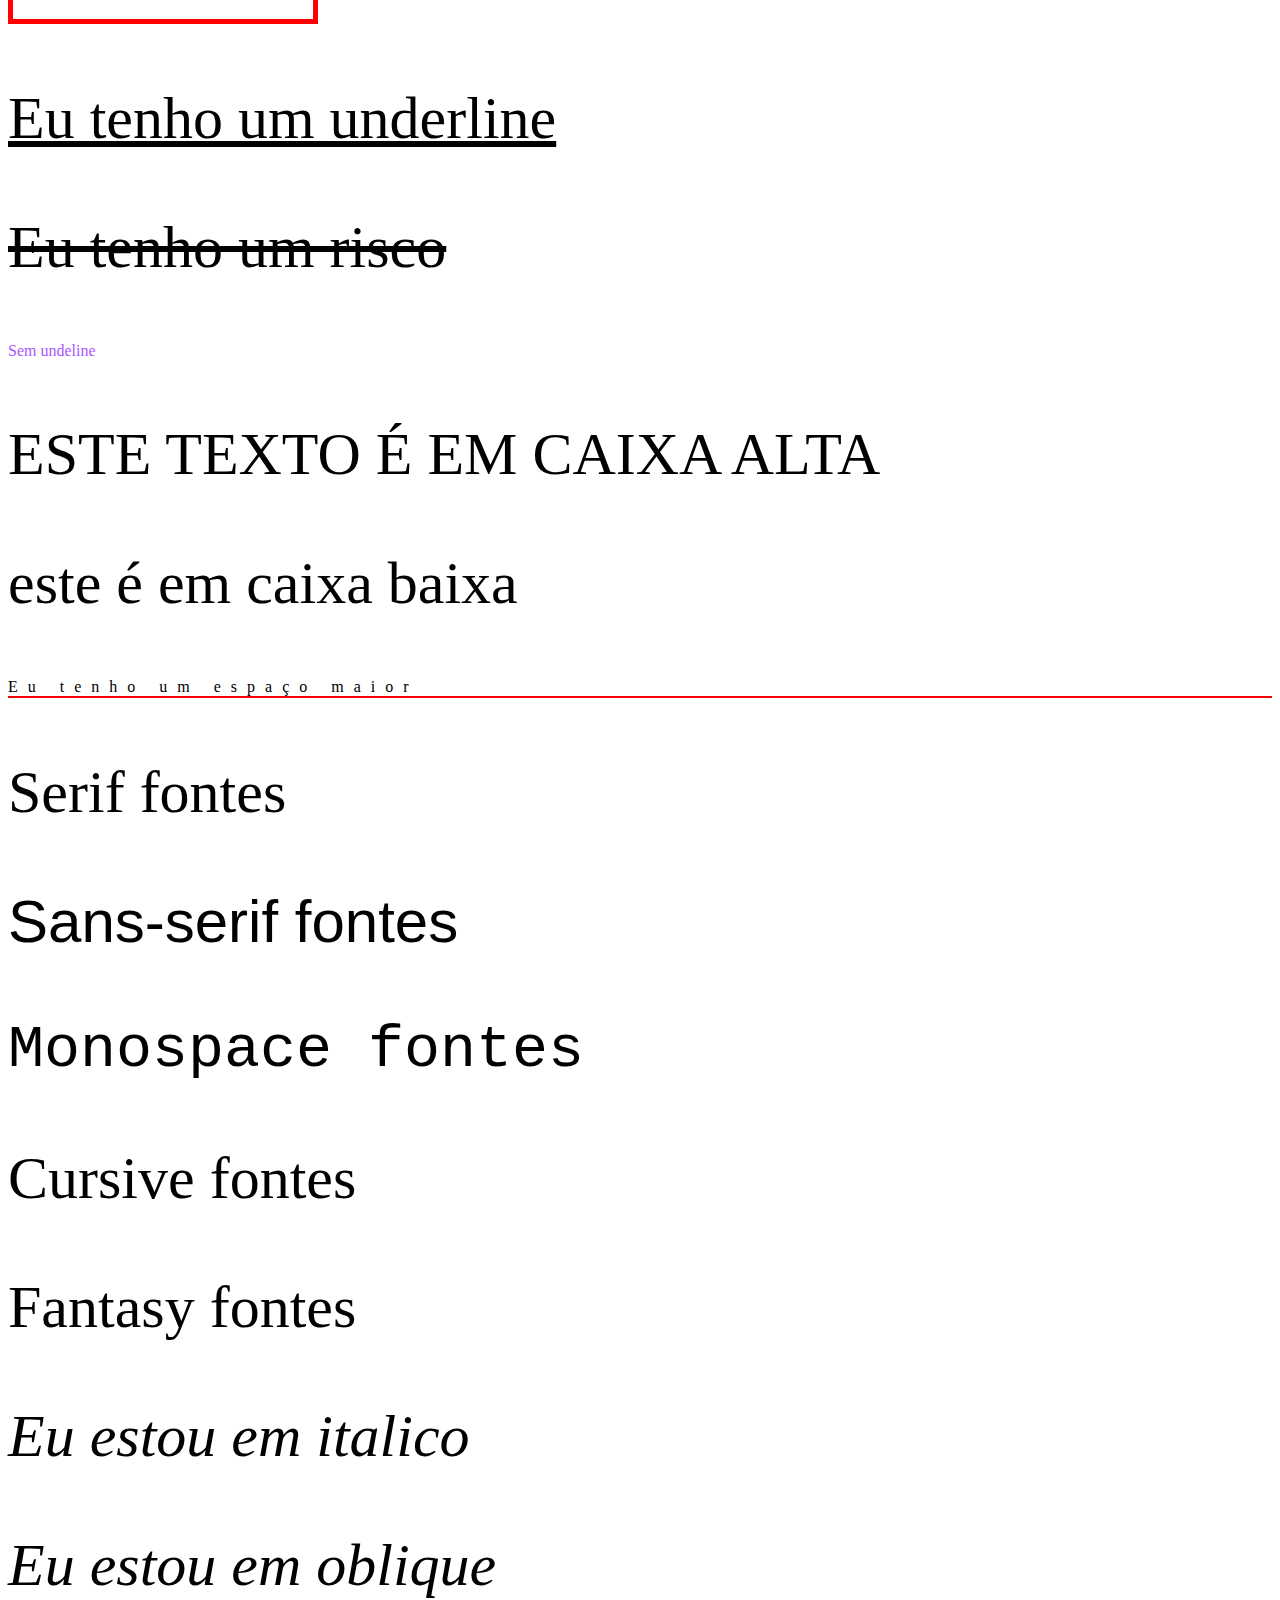
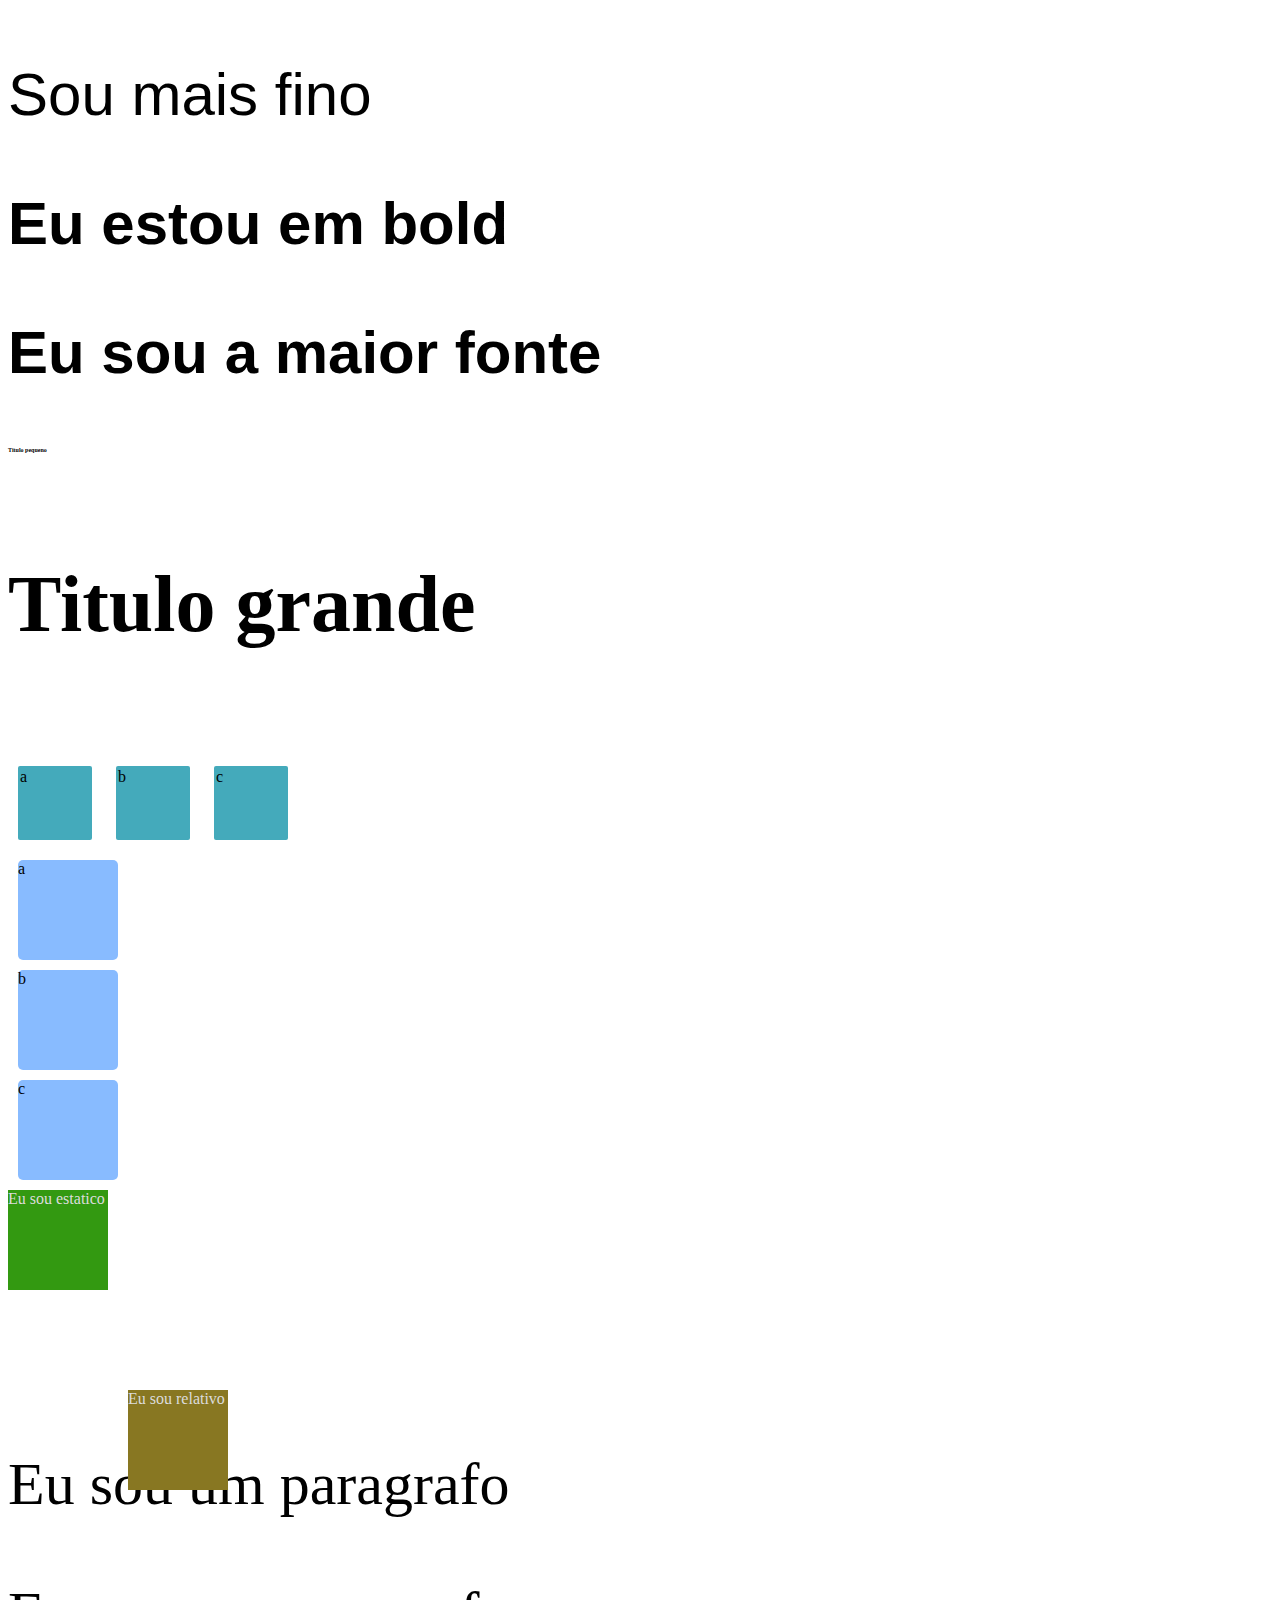
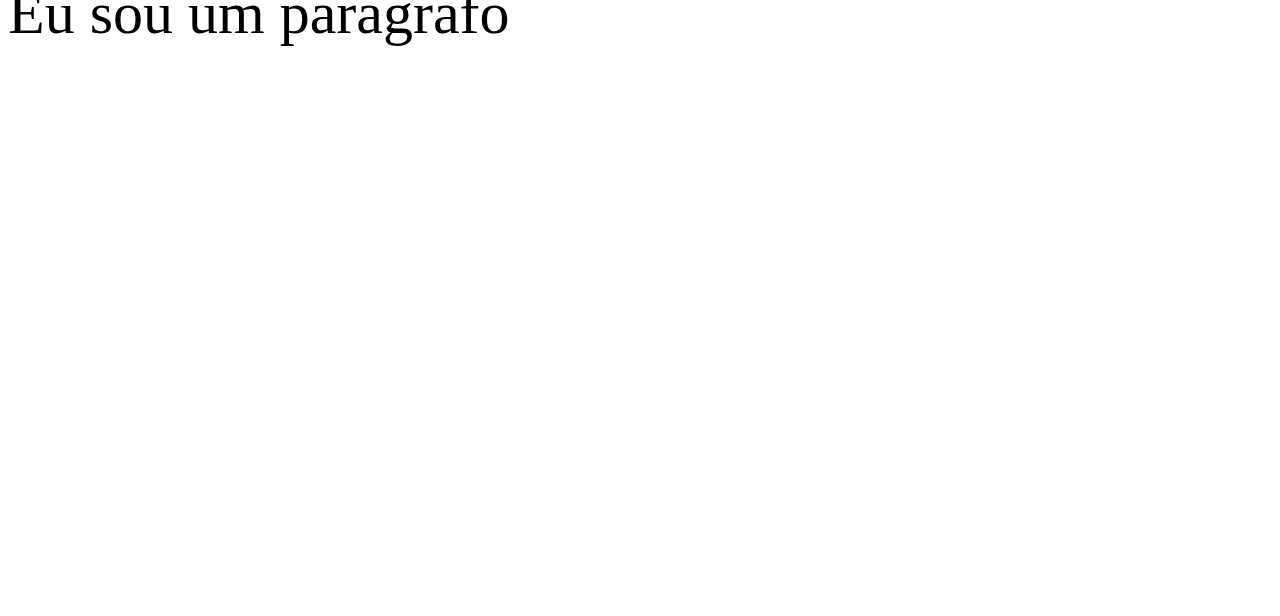
<file: 3_CSS/3_CSS/index.html>
<!DOCTYPE html>
<html lang="en">
<head>
    <meta charset="UTF-8">
    <meta name="viewport" content="width=device-width, initial-scale=1.0">
    <title>CSS</title>
    <!-- 3 - internal CSS -->
     <style>
         p {
            /* color: purple; */
            font-size: 60px;
          } 
     </style>
    <!-- 4 - External css -->
    <!--Cascading Style Sheets  -->
    <link rel="stylesheet" href="CSS/styles.css">
    <link rel="stylesheet" href="CSS/lists.css">
    
</head>
<body>
    <!--1 - Inline CSS  -->
    <h1 style="color:blue;">Mudar cor com o Inline</h1>
    <h1 style="color: blue;">Outro titulo</h1>

    <!-- 2 - Multiplas regras -->
     <h1 style="color: green;font-size: 50px; border-bottom: 1px solid red;">Mundar cor e tamnho da fonte</h1>
    
    <!-- 3 - internal CSS -->
     <p>Eu fui estilizado pelo internal</p>
     <p>Eu amo a Yasmim</p>
     <p>Me chamo Pablo Emanuel</p>
    
    <!-- 4 - External -->
    <h3>Meu titulo azul</h3>

    <!-- 5 - Ordem do css -->
     <p style="color:red">Ordem do css</p>
     <p>Ordem do css2 </p>
    <!-- 6 - multiplos css -->
     <ul>
        <li>Carro</li>
        <li>Motocicleta</li>
        <li>Avião</li>

     </ul>

    <!-- 8 - classes  -->
      <p class="paragraph">Algum texto</p>
      <p class="paragraph">Algum texto 2 </p>
      <p class="paragraph">Algum texto 3 </p>

    <!-- 9 - ID -->
     <h1 id="exclusive-title">Este é meu titulo com id</h1>

     <!-- 10 - multipla regras, ordem do css -->
      <h2 id="algum-titulo" class="titulo">Algum texto 1</h2>
      <h2 class="titulo">Algum texto 2</h2>
      <h2>Algum texto 3</h2>
    <!-- 11 - nome de cores  -->
     <p class="color-name">qualquer texto</p>

    <!-- 12 - hex  -->
     <p class="hex">Paragrafo com hex</p>
     <p class="hex-2">Paragrafo com outra hex</p>
    <!-- 13 - mais sobre hex  -->
     <p class="simple-hex">Hex simplificado</p>
     <p class="simple-hex-2">Hex simplificado 2 </p>
    <!-- 14 - rgb -->
      <p class="rgb">Este foi estilizado com rgb</p>
      <p class="mixed-rgb">Este foi estilizado com rgb</p>
    <!-- 15 - rgba -->
     <p class="rgba">Este foi estilizado por rgba</p>

    <!-- 16 - HSL  -->
     <p class="hsl">Este foi estilizado com  HSL</p>
     <p class="hsl-2">Este foi estilizado com  HSL 2 </p>

    <!-- 17 - Background  -->
     <p class="bg">Esta é minha cor de fundo</p>
     <h2 class="bg-2">Esta é minha cor de fundo 2 </h2>
    <!-- 18 - opacidade backgroud  -->
     <div class="bg-opacity">
      <p>Estou aqui!!</p>
     </div>
     <div class="bg-opacity-2">
      <p>Estou aqui quase visivel!!</p>
     </div>
    <!-- 19- rgb com opacidade  -->
     <div class="rgba-opacity">
      <h1>Eu amo minha namorada!!</h1>
     </div>

    <!-- 20 - bg imagem   -->
     <div class="bg-image">
      <h1>Este titulo tem uma imagem!</h1>
     </div>

    <!-- 21 - centralizar img de bg  -->
     <div class="not-centered-bg"></div>
     <div class="centered-bg"></div>

    <!-- 22 - Largura e altura -->
     <div class="height-width"></div>
     <div class="height-width-2"></div>

    <!-- 23 - padding -->
     <div class="without-padding">Esse texto nao tem padding</div>
     <div class="padding">Esse texto contem padding</div>
    <!-- 24 - padding individual   -->
     <div class="padding-individual">Este texto tem padding individual</div>

    <!-- 25 - shorthand  -->
     <p class="shorthand-padding">Algum Texto</p>
     <p class="shorthand-padding-2">Algum Texto 2 </p>

    <!-- 26 - padding com width -->
     <div class="without-border-box">
      <p>Algum conteudo</p>
     </div>
     <div class="border-box">
      <p>Outro conteudo</p>
     </div>
    <!-- 27 - border  -->
     <div class="border">Borda</div>
     <div class="border-2">Borda 2 </div>

    <!-- 29 - border individual  -->
     <p class="border-left">Borda na esquerda</p>
     <p class="border-bottom">Borda inferior</p>


    <!-- 30 - Border arredonda  -->
      <div class="rounded-p">Eu estou arredondo </div>
      <div class="rounded-p-2">Eu estou arredondo 2</div>

    <!-- 31 - Margin -->
     <div class="margin">Eu estou utilizando margin</div>
     <div class="margin-top">Utilizando margin no topo</div>
     <div class="margin-shorthand">Marrgin com shorthand</div>

    <!-- 32 - todos box-model  -->
     <div class="box-model">Tenho todas as propiedades do box model</div>

    <!--desafio 3   -->
    <div id="desafio">
      <h2 class="desafio-2">Este titulo é sobre o desafio 3 do curso</h2>
    </div>

    <!-- 32 - text align  -->
     <p class="text-aligned">Alinhado a direita</p>
     <div class="container-center">
      <h2>Algum titulo</h2>
      <p>Algum texto</p>
     </div>
    <!-- 33 - text-decoration -->
     <p class="underline">Eu tenho um underline</p>
     <p class="line-trough">Eu tenho um risco</p>
     <a href="#" class="remove-underline">Sem undeline</a>

    <!-- 34 - text transform  -->
     <p class="upper">Este texto é em caixa alta</p>
     <p class="lower">ESTE É EM CAIXA BAIXA </p>

    <!-- 35 - letter-spacing  -->
     <div class="spacing">Eu tenho um espaço maior</div>

    <!-- 36 - Fontes -->
     <p class="serif">Serif fontes</p>
     <p class="Sans-serif">Sans-serif fontes</p>
     <p class="Monospace">Monospace fontes</p>
     <p class="Cursive">Cursive fontes</p>
     <p class="Fantasy">Fantasy fontes</p>

    <!-- 37 - fonte style -->
     <p class="italic">Eu estou em italico</p>
     <p class="oblique">Eu estou em oblique</p>

    <!-- 38 - font weight -->
     <p class="thin">Sou mais fino</p>
     <p class="bold">Eu estou em bold</p>
     <p class="bolder">Eu sou a maior fonte</p>

    <!--39 - font size  -->
     <h4 class="small">Titulo pequeno</h4>
     <h4 class="big">Titulo grande</h4>

    <!-- 41 - display -->
     <div class="inline-box">a</div>
     <div class="inline-box">b</div>
     <div class="inline-box">c</div>
     <span class="block-box">a</span>
     <span class="block-box">b</span>
     <span class="block-box">c</span>

    <!-- 42 - escindendo elementos-->
     <p class="invisible">Me encontre se poder</p>

    <!-- 43 - position static -->
     <div class="static">
      <span>Eu sou estatico</span>
     </div>

    <!-- 44 - relative -->
     <div class="relative">
      <span>Eu sou relativo</span>
     </div>
     <p>Eu sou um paragrafo</p>

    <!-- 45 - Absolute  -->
     <div class="absolute">
      <span>Eu sou absolute</span>
     </div>
     <p>Eu sou um paragrafo</p>

      

</body>
</html>
</file>
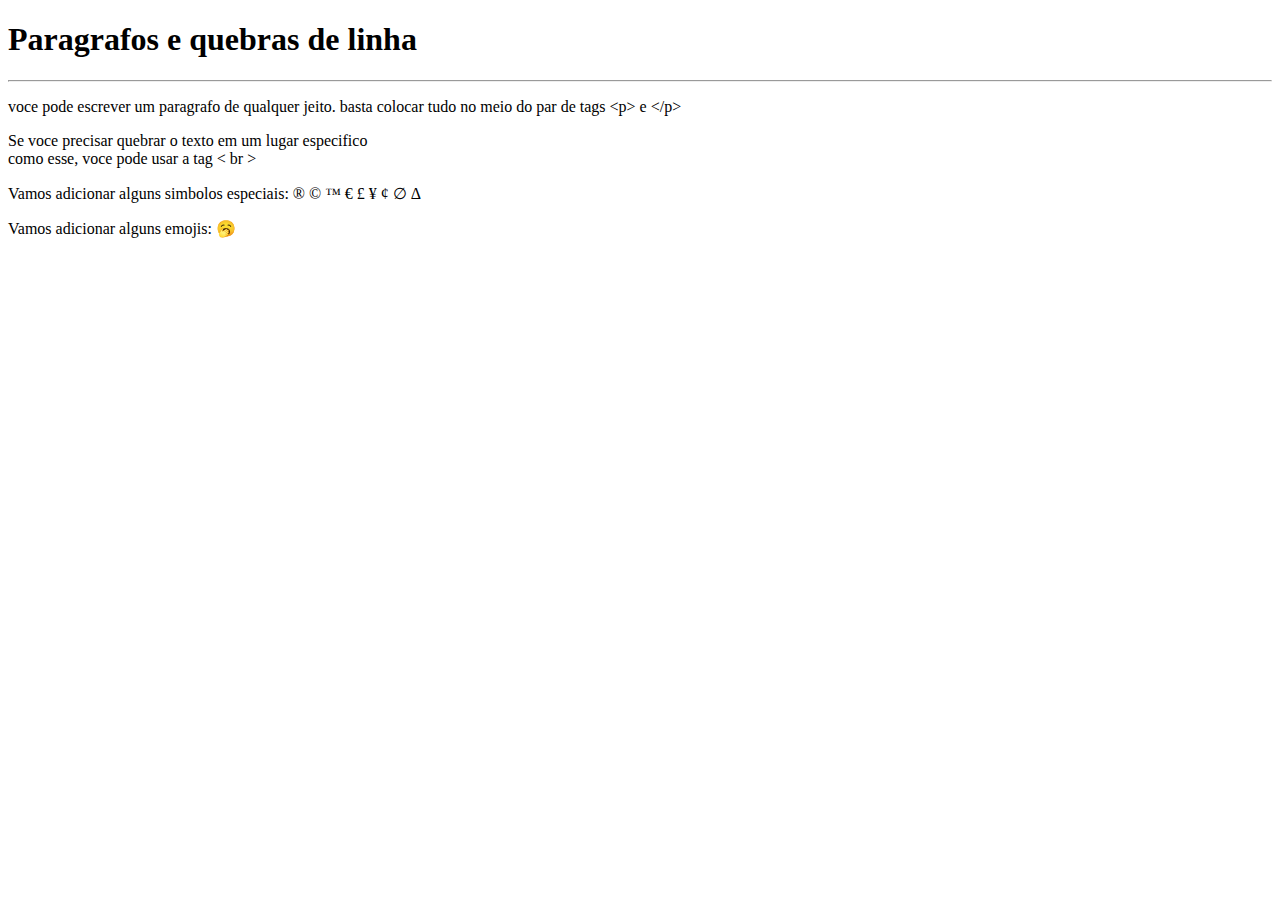
<file: HTML-CSS/exercicios/ex002/index.html>
<!DOCTYPE html>
<html lang="pt-br">
<head>
    <meta charset="UTF-8">
    <meta name="viewport" content="width=device-width, initial-scale=1.0">
    <title>Paragrafos</title>
</head>
<body>
   <h1>Paragrafos e quebras de linha</h1>
   <hr>
   <p>voce pode escrever
    um paragrafo de
    qualquer jeito.
    basta colocar tudo
    no meio do par de tags
   &lt;p&gt; e &lt;/p&gt; 
   <p>Se voce precisar quebrar
    o texto em um lugar 
    especifico <br> como esse,
    voce pode usar a tag &lt; br &gt; <!-- LESS THAN / GREATER THAN-->
   </p>
   <p>Vamos adicionar alguns simbolos especiais:
    &reg;
    &copy;
    &trade;
    &euro;
    &pound; 
    &yen;
    &cent;  
    &empty;
    &Delta;
   </p>
   <p>Vamos adicionar alguns emojis:
    &#x1F971;
   </p>
</body>
</html>
</file>
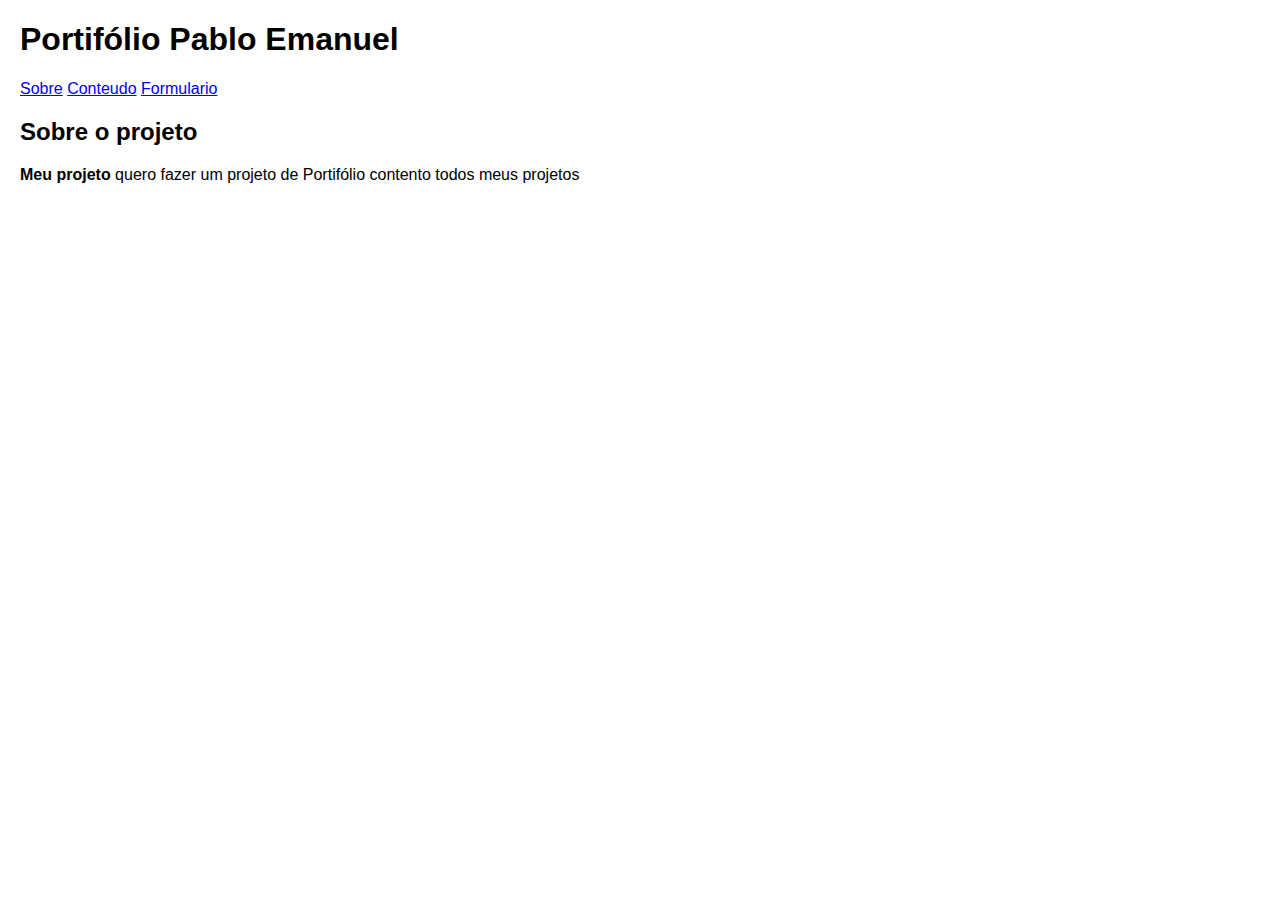
<file: HTML-CSS/exercicios/ex003/projeto/index.html>
<!DOCTYPE html>
<html lang="pt-br">
<head>
    <meta charset="UTF-8">
    <meta name="viewport" content="width=device-width, initial-scale=1.0">
    <title>Portifólio</title>
    <link rel="stylesheet" href="styles.css">
</head>
<body>
    <header>
        <h1>Portifólio Pablo Emanuel</h1>
        <nav>
            <a href="#sobre">Sobre</a>
            <a href="#conteudo">Conteudo</a>
            <a href="#projeto">Formulario</a>
            
        </nav>

        <section id="sobre">
            <h2>Sobre o projeto</h2>
            <p> <strong>Meu projeto</strong> quero fazer um projeto de Portifólio contento todos meus projetos</p>
        </section>
    </header>
</body>
</html>
</file>
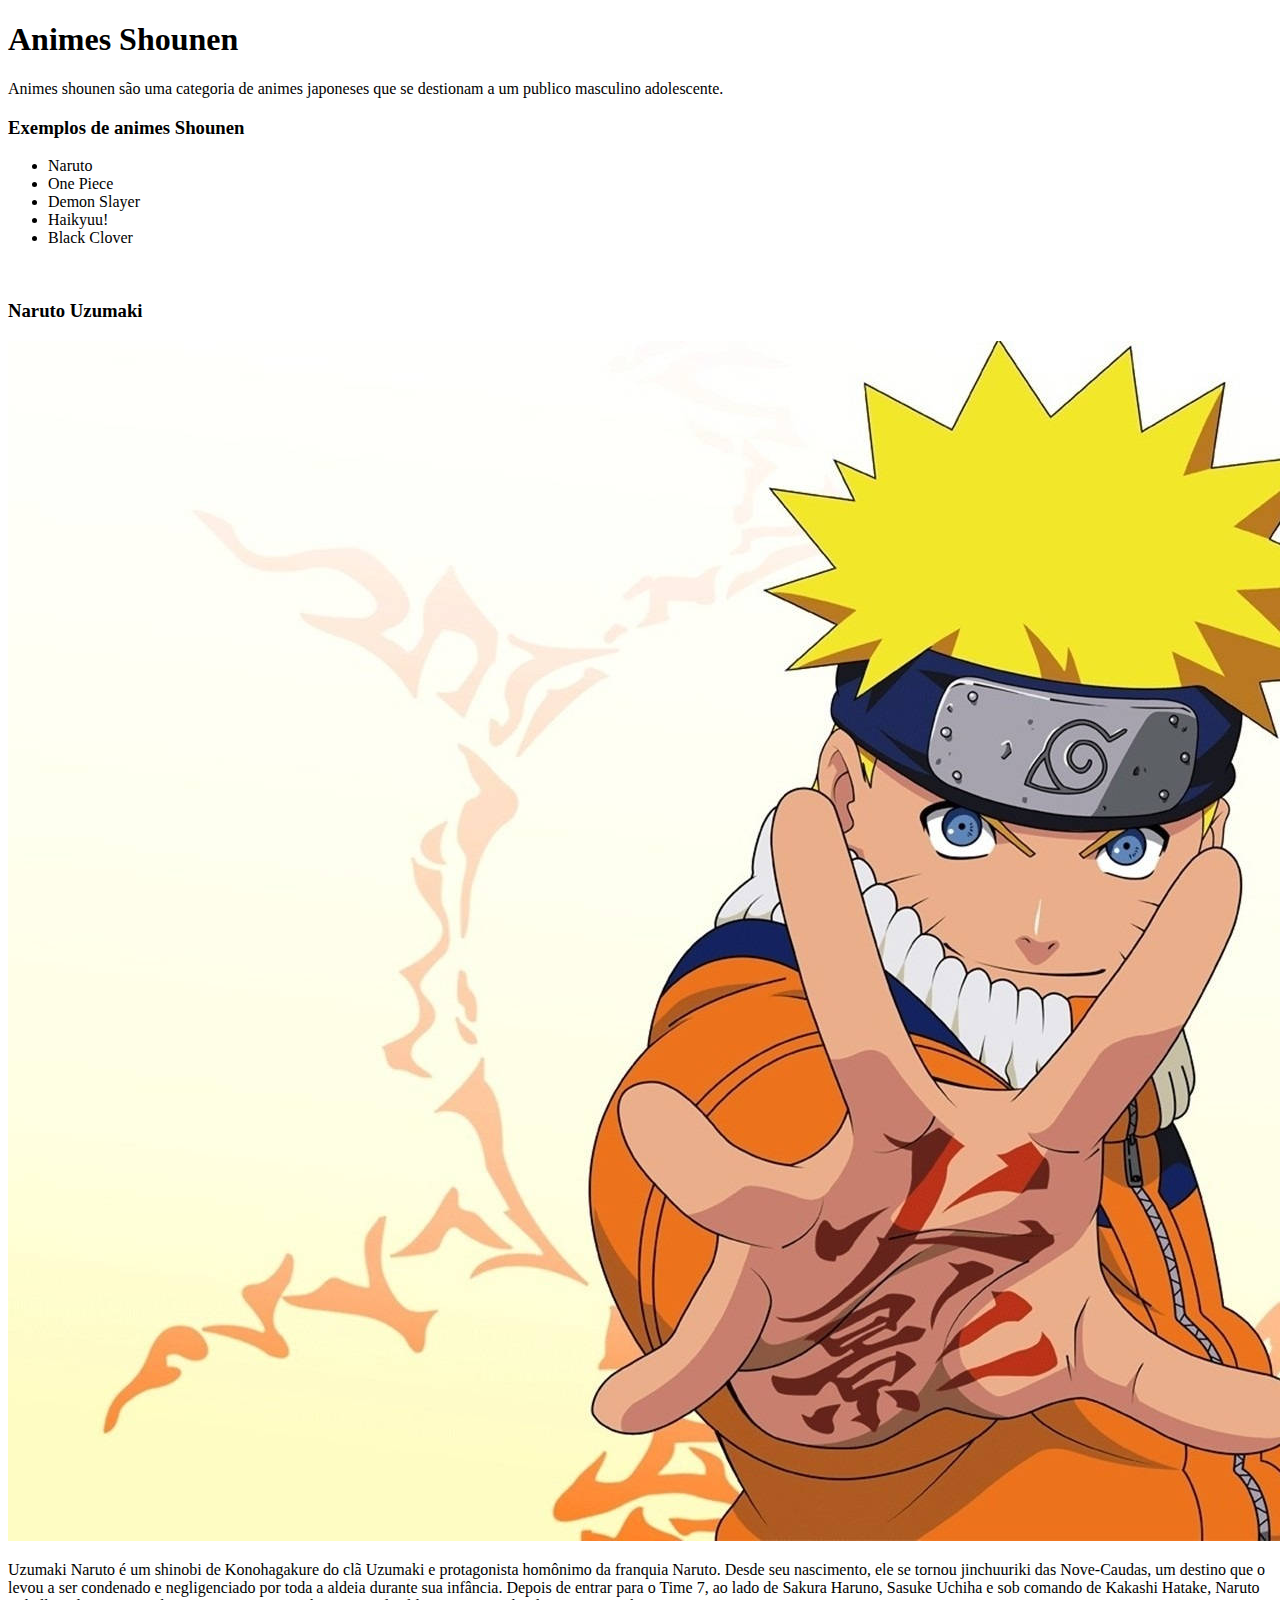
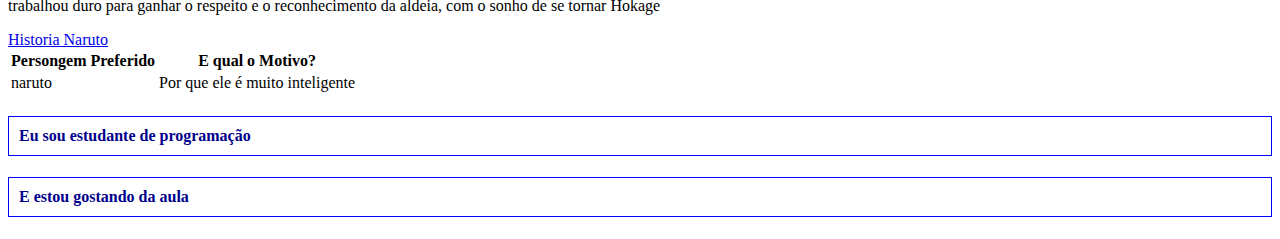
<file: 2_HTML/estrutura.html>
<!DOCTYPE html>
<html lang="en">
<head>
    <meta charset="UTF-8">
    <meta name="viewport" content="width=device-width, initial-scale=1.0">
    <title>Treinando HTML</title>
    <link rel="stylesheet" href="title.css">
</head>
<body>
    <div>
        <h1>Animes Shounen</h1>
        <p>Animes shounen são uma categoria de animes japoneses que se destionam a um publico masculino adolescente.</p>
        <h3>Exemplos de animes Shounen</h3>

        <ul>
            <li>Naruto</li>
            <li>One Piece</li>
            <li>Demon Slayer</li>
            <li>Haikyuu!</li>
            <li>Black Clover</li>
        </ul>
        <br/>
        <h3>Naruto Uzumaki</h3>
        <img src="img/Naruto.jpg" alt="Imagem do Naruto Uzumaki">
        <p>Uzumaki Naruto é um shinobi de Konohagakure do clã Uzumaki e protagonista homônimo da franquia Naruto. Desde seu nascimento, ele se tornou jinchuuriki das Nove-Caudas, um destino que o levou a ser condenado e negligenciado por toda a aldeia durante sua infância. Depois de entrar para o Time 7, ao lado de Sakura Haruno, Sasuke Uchiha e sob comando de Kakashi Hatake, Naruto trabalhou duro para ganhar o respeito e o reconhecimento da aldeia, com o sonho de se tornar Hokage</p>
        <a href="https://naruto.fandom.com/pt-br/wiki/Naruto_Uzumaki" target="_blank">Historia Naruto</a>
        <br/>
        <table>
            <tr>
                <th>Persongem Preferido</th>
                <th>E qual o Motivo?</th>
            </tr>
            <tr>
                <td>naruto</td>
                <td>Por que ele é muito inteligente</td>
            </tr>
        </table>
    </div>
    <h4>Eu sou estudante de programação</h4>
    <h4>E estou gostando da aula</h4>
</body>
</html>
</file>
<file: 3_CSS/CSS/styles.css>
/* External CSS */
body {
    padding-bottom: 500px;
}

h3 {
    color: blue;
    font-size: 30px;
}

p {
    color: blueviolet;
}

/* classes */
.paragraph {
    background-color: #000;
    color: aqua;
    font-size: 50px;
    padding: 5px;
}

/* ids */
#exclusive-title {
    background-color: burlywood;
    color: cadetblue;
    font: 50px;
    padding: 20px;
}

/* ordem de seletores  */
h2 {
    border-bottom: 3px solid red;
}

.titulo {
    border-bottom: 3px solid blue;
}

#algum-titulo  {
     border-bottom: 3px solid green;
}

.color-name {
    color: crimson;
}

.hex {
    color:#adff2f;

}

.hex-2 {
    color: #d2691e;
}

/* aprofundando em hex */
.simple-hex {
    color: #333;
}

.simple-hex-2 {
    color: #a5f
}

.rgb {
     color: rgb(255, 0 , 0);
}

.mixed-rgb {
    color: rgb(248, 199, 25);
}

/* rgba */
.rgba {
    color: rgba(100, 149, 237, 0.3);
}
</file>
<file: 3_CSS/CSS/lists.css>
ul {
    border: 1px solid blue;
    padding: 10px;
}

li {
    color: chartreuse;
    font-size: 30px;
}
</file>
<file: Portifolio/style.css>
@import url('https://fonts.googleapis.com/css2?family=Krona+One&family=Montserrat:ital,wght@0,100..900;1,100..900&display=swap');

* {
    margin: 0;
    padding: 0;
}

body{
    height: 100vh;
    box-sizing: border-box;
    background-color: #000;
    color: #f6f6f6;
} 
.featured-title{
    color: #22d4fd;
}
.apresentação {
    margin:  10%;
    display: flex;
    align-items: center;
    justify-content: space-between;
}

.conteudo-apresentação {
    width: 615px;
}
.conteudo-apresentação-titulo {
    font-size: 36px;
    font-family:"Krona One", sans-serif;
    font-weight: 400;
    font-style: normal;
}

.conteudo-apresentação-titulo {
    font-size: 24px;
    font-family: "Montserrat", sans-serif;
    font-weight: 400;
    font-style: normal;
}
.apresentação-links {
    display: flex;
    justify-content: space-between;
}

.apresentação-links-botao {
    
    width: 280px;
    height: 79px;
    border-radius: 16px;
    padding: 21,5px 0px;
    text-decoration: none;
    color: #000;
    text-align: center ;
    background-color:#22d4fd; 
    font-size: 24px;
    font-family: "Montserrat", sans-serif;
}   
.apresentação-links-botao-2 {
    width: 280px;
    border-radius: 16px;
    padding: 21,5px 0px;
    text-decoration: none;
    color:#000;
    text-align: center;
    background-color: #22d4fd;
    font-size: 24px;
    font-family: "Montserrat", sans-serif;
}
</file>
<file: PROJETO YASMIM/styles.css>
* {
    margin: 0;
    padding: 0;
}
body { 
    background-color: #facb97;
    color:#68462b;
    box-sizing: border-box;
    height: 100vh;
}
.texto-destaque {
    color: #e07b39;
    font-weight: bold;
}
.container {
    display: flex;
    justify-content: space-between;
    align-items: center;
 
    

}
</file>
<file: 3_CSS/3_CSS/CSS/styles.css>
/* External CSS */
body {
    padding-bottom: 500px;
}

h3 {
    color: blue;
    font-size: 30px;
}

/* p {
    color: blueviolet;
} */

/* classes */
.paragraph {
    background-color: #000;
    color: aqua;
    font-size: 50px;
    padding: 5px;
}

/* ids */
#exclusive-title {
    background-color: burlywood;
    color: cadetblue;
    font: 50px;
    padding: 20px;
}

/* ordem de seletores  */
h2 {
    border-bottom: 3px solid red;
}

.titulo {
    border-bottom: 3px solid blue;
}

#algum-titulo  {
     border-bottom: 3px solid green;
}

.color-name {
    color: crimson;
}

.hex {
    color:#adff2f;

}

.hex-2 {
    color: #d2691e;
}

/* aprofundando em hex */
.simple-hex {
    color: #333;
}

.simple-hex-2 {
    color: #a5f
}

.rgb {
     color: rgb(255, 0 , 0);
}

.mixed-rgb {
    color: rgb(248, 199, 25);
}

/* rgba */
.rgba {
    color: rgba(100, 149, 237, 0.3);
}
/* hsl */

.hsl {
    color: hsl(201, 57%, 66%);
}

.hsl-2 {
    color: hsl(105, 88%, 65%);
}
/* background */

.bg {
    background-color: #000;
    color: #dcdcdc;
}
/* opacidade */

.bg-2 {
    background-color: rgba(106, 90 , 205, 0.3);
    color: cadetblue;
}
.bg-opacity {
    background-color: #7a7a7a;
    opacity: 0.2;
}
.bg-opacity-2 {
    background-color: #999;
    color: #000;
    opacity: 0.8;
}
/* rgba com opaciadade */
.rgba-opacity {
    background-color: rgba(100, 149, 237, 0.2);
    color: #000;
}

.bg-image {
    background-image: url("../img/nature.jpg");
    color: #fff;
    padding: 10px;
    border-radius: 15px;
    
    
}

/* centralizando bg image */

.not-centered-bg,
.centered-bg {
    height: 400px;
    width: 400px;
    background-image: url("../img/bridge.jpg");
    border-radius: 5px;

}

.centered-bg {
    background-position: center;
    background-position: cover;

}

/* alrura e largura */
.height-width {
    height: 300px;
    width: 200px;
    background-color: #99aa55;
}
 .height-width-2 {
    height: 300px;
    background-color: #000;
 }

 /* paddingd*/
 .without-padding,
 .padding {
    background-color: #88aa66;
    color: #fff;
 }

 .padding {
    padding: 20px;
 }
 /* padding individual */
 .padding-individual {
    background-color: #333;
    color: #fff;
    padding-top: 5px;
    padding-left: 10px;
    padding-right: 20px;
    padding-bottom: 40px; 
 }

 /* shorthand padding */
 .shorthand-padding {
    background-color: #333;
    color: #fff;
    padding: 5px 10px 15px 20px;
 }

 .shorthand-padding-2 {
    background-color: #88aa66;
    color: azure;
    padding: 10px 20px;

 }
 /* padding e width */


 .without-border-box {
    background-color: #555;
    color: #dcdcdc;
    width: 400px;
    padding: 50px;
 }

 .border-box {
    background-color: #666;
    color: #dcdcdc;
    width: 400px;
    padding: 50px;
    box-sizing: border-box;
 }

 /* border */
 .border {
    border: 5px solid red;
    padding: 10px;
 }

 .border-2 {
    border: 3px dotted #99aa55;
    padding: 10px 20px;
 }

 /* border individual */
 .border-left {
    border-left: 3px solid #ff58aa;
    padding: 10px;
    background-color: #7a7a7a;
 }
 .border-bottom {
    border-bottom: 2px double #555;
    padding: 20px;
    background-color: #7a7a7a;

 }

 /* borda arredondada */
 .rounded-p {
    border: 5px solid #adff2f;
    background-color: #7a7a7a;
    padding: 10px;
    color: #fff;
    border-radius: 12px;
 }

 .rounded-p-2 {
    
    background-color: #7a7a7a;
    padding: 10px;
    color: #fff;
    border-radius: 15px;
 }
 .margin {
    margin: 20px;
    background-color: #000;
    color: #fff;

 }

 .margin-top {
    margin-top: 20px;
    background-color: #a5f;
    color: #dcdcdc;

 }

 .margin-shorthand {
    margin: 10px 15px 20px 30px;
    background-color: #cac4c4 ;
    color: #fff;
    width: 400px;
    

 }

 /* box-model */
 .box-model {
    margin: 20px;
    padding: 10px 15px 20px 30px;
    border: 5px dotted #adff2f;
    border-radius: 5px;
    width: 300px;
    height: 300px;
    color: #fff;
    background-color: #88aa66;
    text-align: center;
  

    
 
    
    
    
 }

 /* texto alinhado */
 .text-aligned{
    text-align: right;
 }

 .container-center {
    text-align: center;
    width: 300px;
    border: 5px solid red;

 }

 /* text decoration */
 .underline {
    text-decoration: underline;
 }
  .line-trough {
    text-decoration: line-through;
  }

  .remove-underline {
    text-decoration: none;
    color: #a5f;
  }

  /* text transform */

  .upper {
    text-transform: uppercase;
  }
  .lower {
    text-transform: lowercase;
  }

  .spacing {
    letter-spacing: 10px;
    border-bottom: 2px solid red;
  }

  /* fontes */
  .serif {
    font-family: Georgia;
  }
  .Sans-serif {
    font-family: helvetica;
  }
  .Monospace{
    font-family: 'Courier New';
  }
  .cursive {
    font-family: cursive;
  }

  .Fantasy {
    font-family: fantasy;
  }

  .italic {
    font-style: italic;
  }
  .oblique {
    font-style: oblique;
  }

  .thin, .bold, .bolder {
    font-family: helvetica;
  }

  .thin{
    font-weight: 100;
  }

  .bold {
    font-weight: 600;
  }
  .bolder {
    font-weight: 900;
  }

  /* desafio */
  #desafio {
    margin: 30px;
    padding: 10px 20px;
    border: 6px solid #88aa66;
    border-radius: 4px;
    width: 100px red;
    height: 100px blue;
    background-color: #d2691e;
    outline:6px solid #88aa66 ;
  }
  .desafio-2 {
    background-color: #cac4c4;
    color: aqua;
  }

  .small {
    font-size: 6px;
  }

  .big {
    font-size: 80px;
  }

  .inline-box {
    width: 70px;
    height: 70px;
    background-color: #44aabb;
    margin: 10px;
    padding: 2px;
    border-radius: 2px;
    display: inline-block;

  }

  .block-box {
    width: 100px;
    height: 100px;
    background-color: #88bbff;
    margin: 10px;
    border-radius: 5px;
    display:block;

  }

  /* escondendo elementos */
  .invisible {
    display: none;
    
  }

  /* static */
  .static{
    position: static;
    background-color: #391;
    color: #dcdcdc;
    width: 100px;
    height: 100px;
  }

  /* relative */
  .relative{
    position: relative;
    background-color: #872;
    color: #dcdcdc;
    width: 100px;
    height: 100px;
    top: 100px;
    left: 120px;
  }

  /* absolute */
  .absolute {
    position: absolute;
    background-color: #272;
    color: #dcdcdc;
    width: 100px;
    height: 100px;
    top: 2px;
    right: 2px;
   
  }
</file>
<file: 3_CSS/3_CSS/CSS/lists.css>
ul {
    border: 1px solid blue;
    padding: 10px;
}

li {
    color: chartreuse;
    font-size: 30px;
}
</file>
<file: HTML-CSS/exercicios/ex003/projeto/styles.css>
body {
    font-family: Arial, Helvetica, sans-serif;
    margin: 20px;

}
</file>
<file: 2_HTML/title.css>
h4 {
    border: 1px solid blue;
    padding: 10px;
    color: darkblue;
}
</file>
